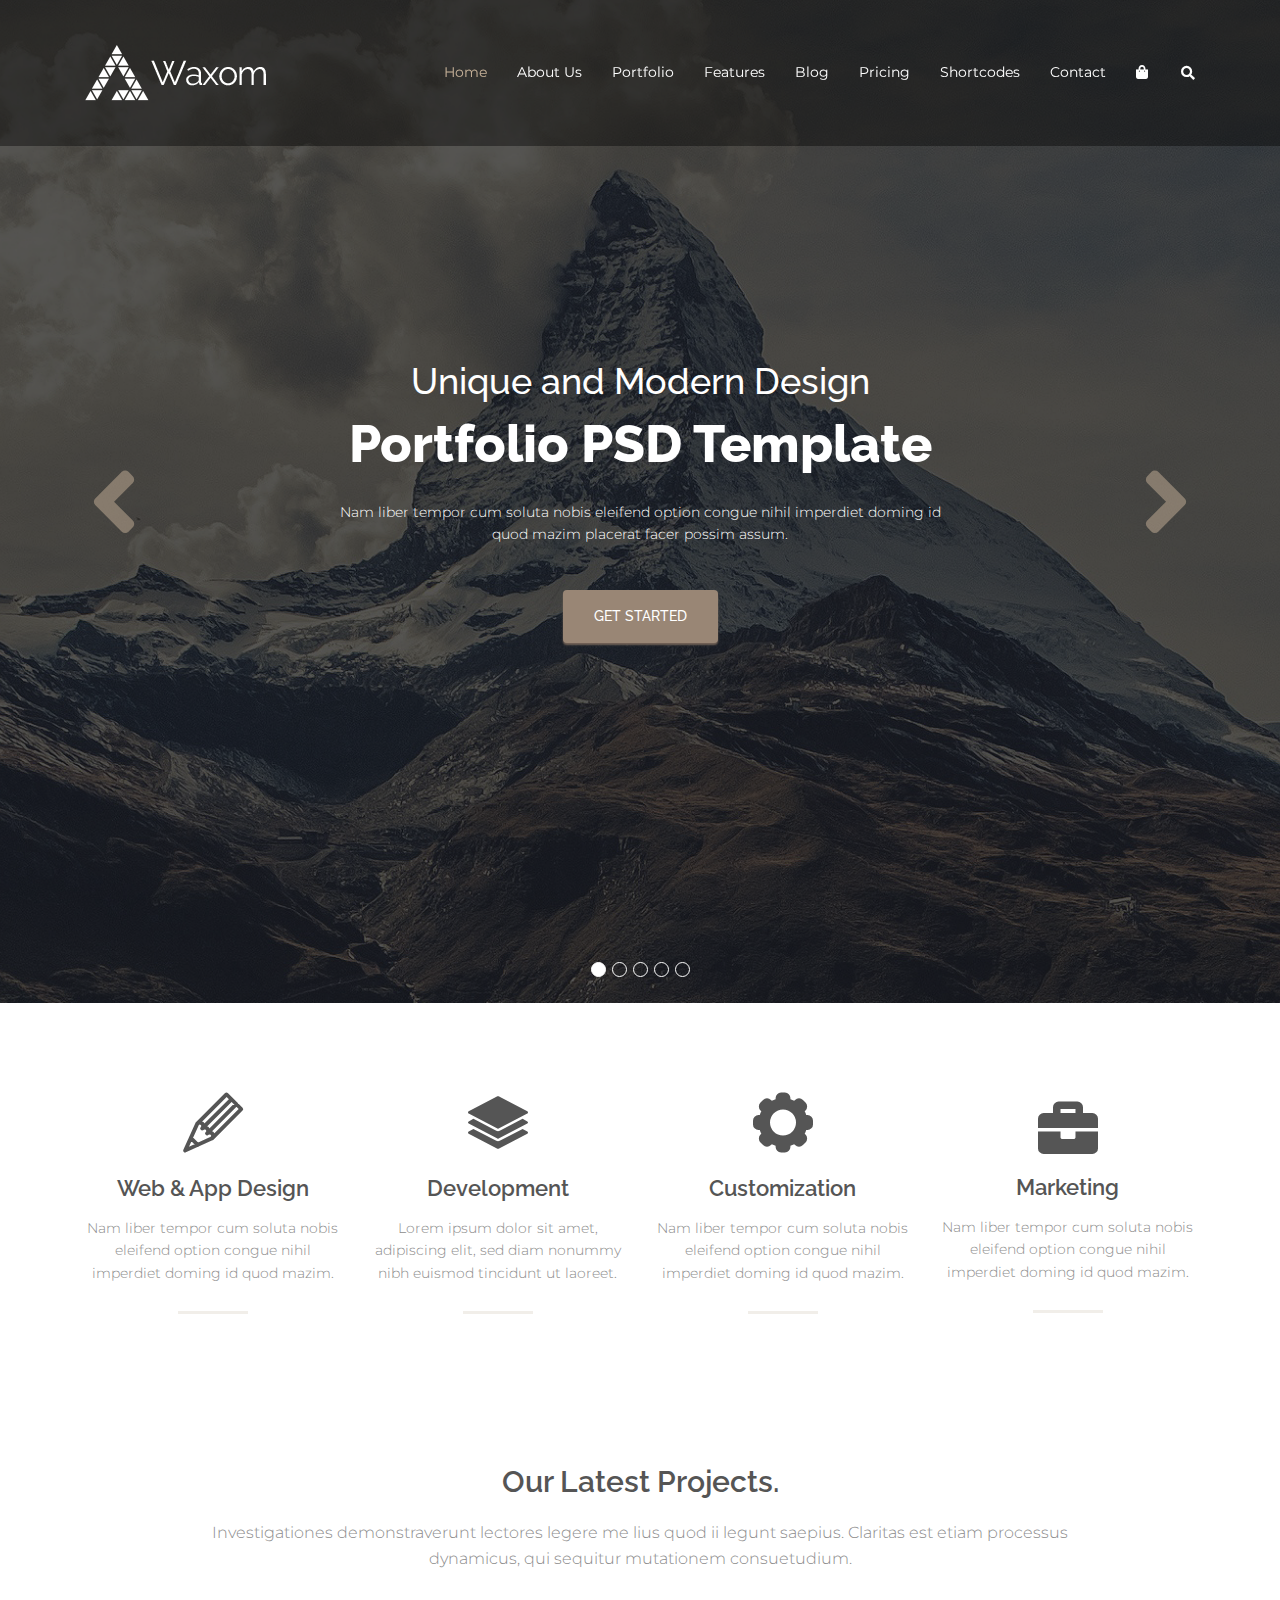
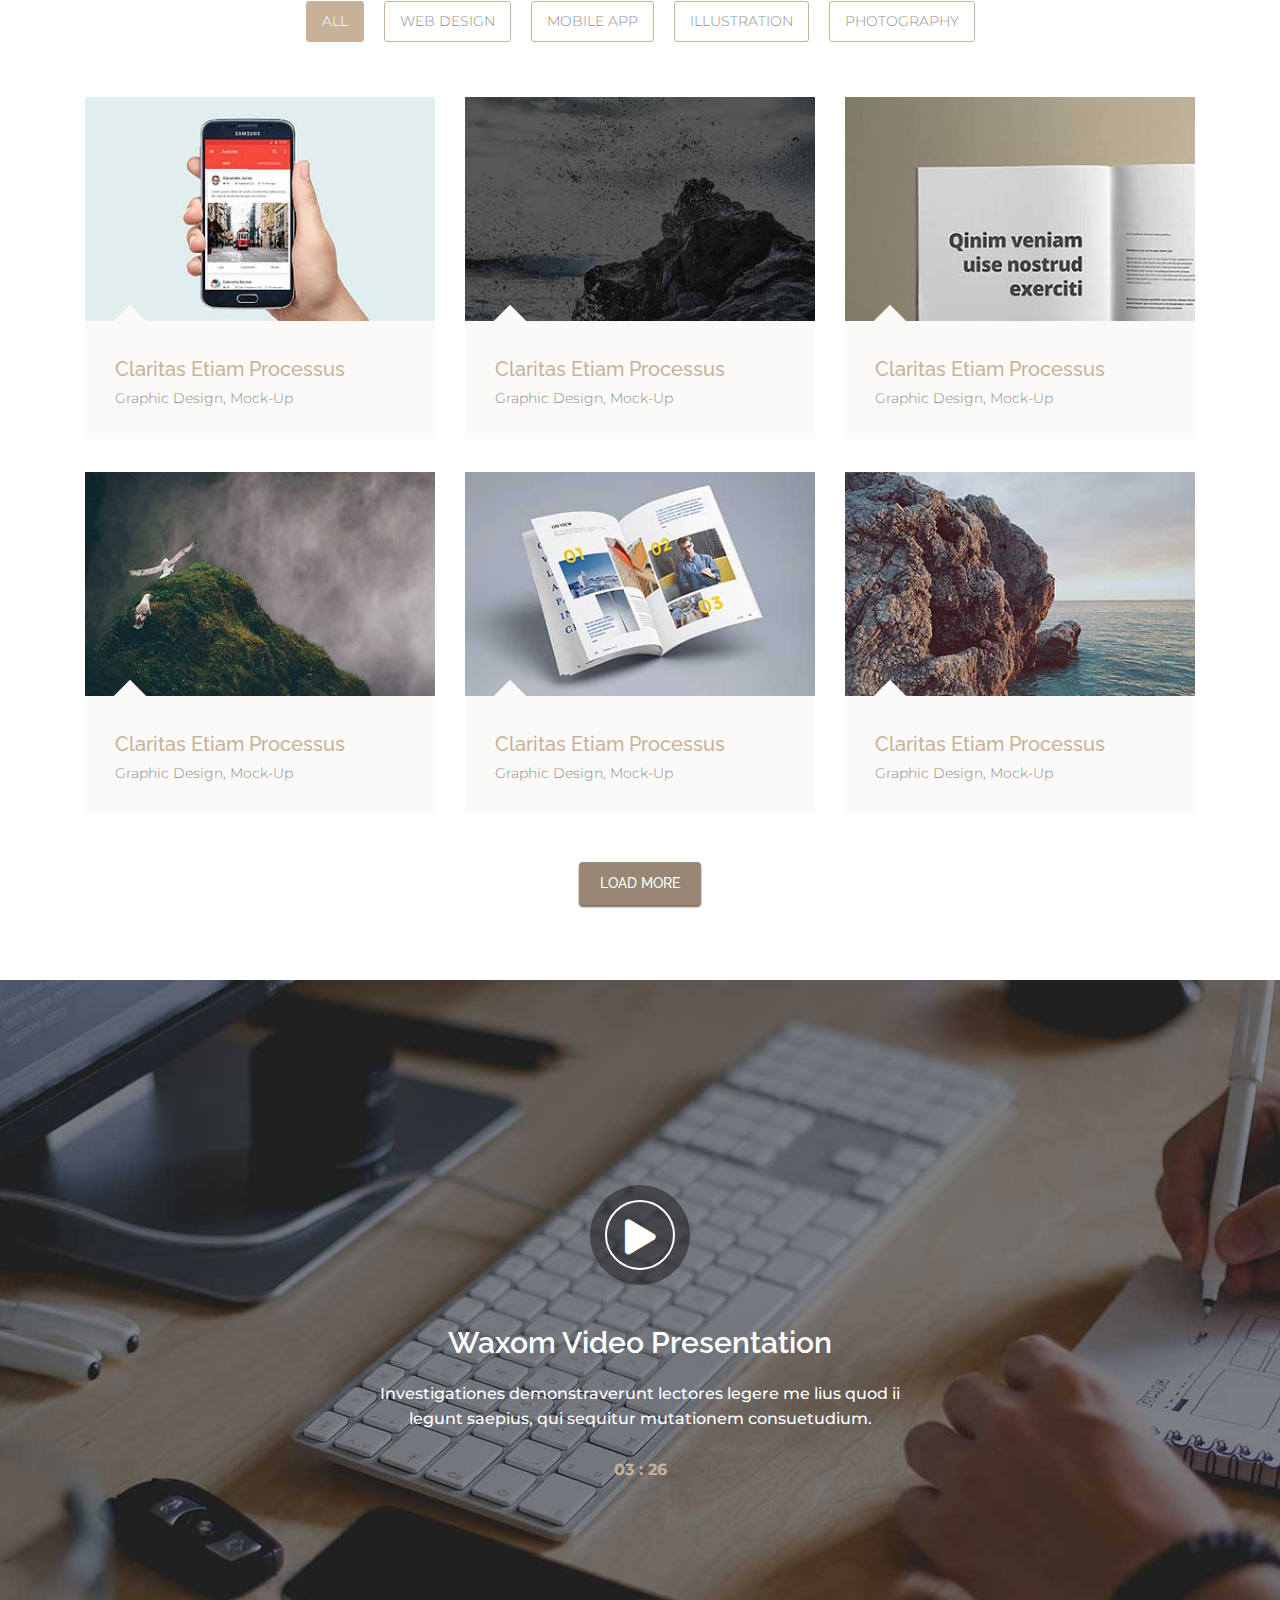
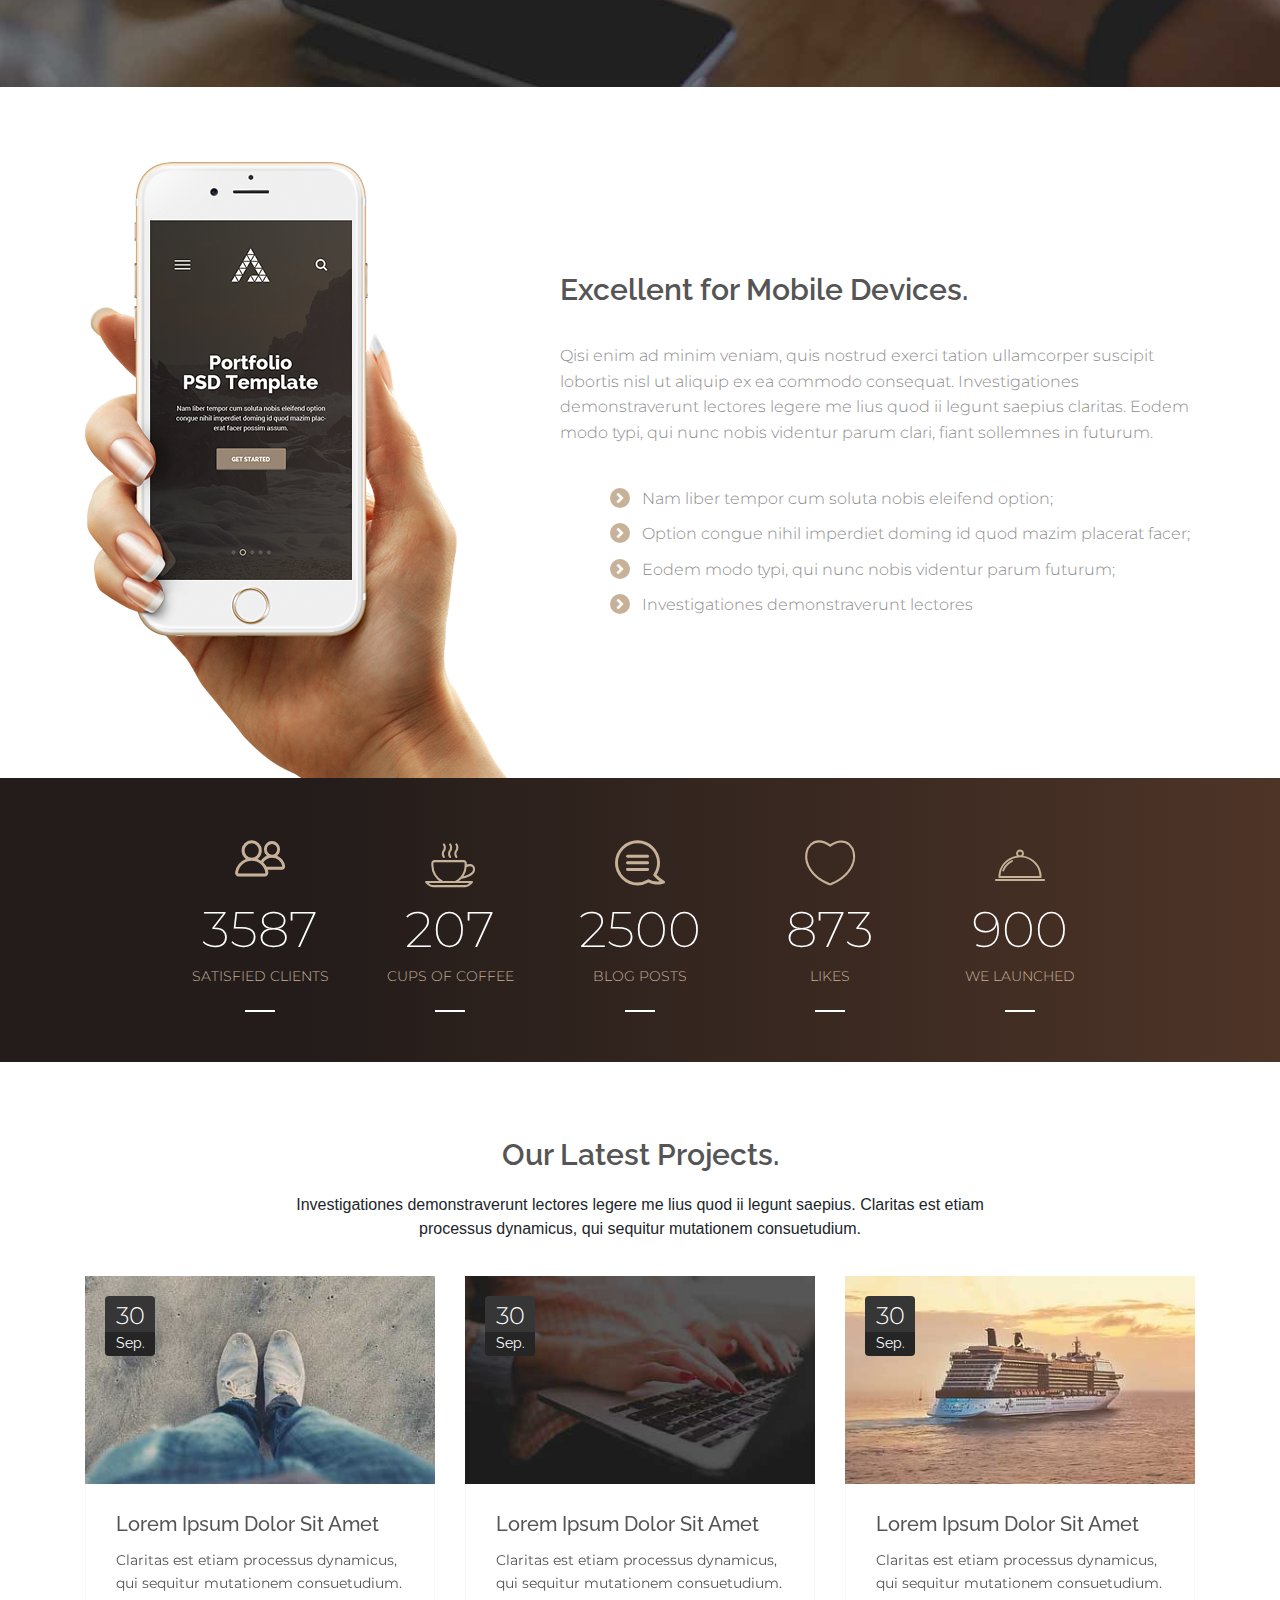
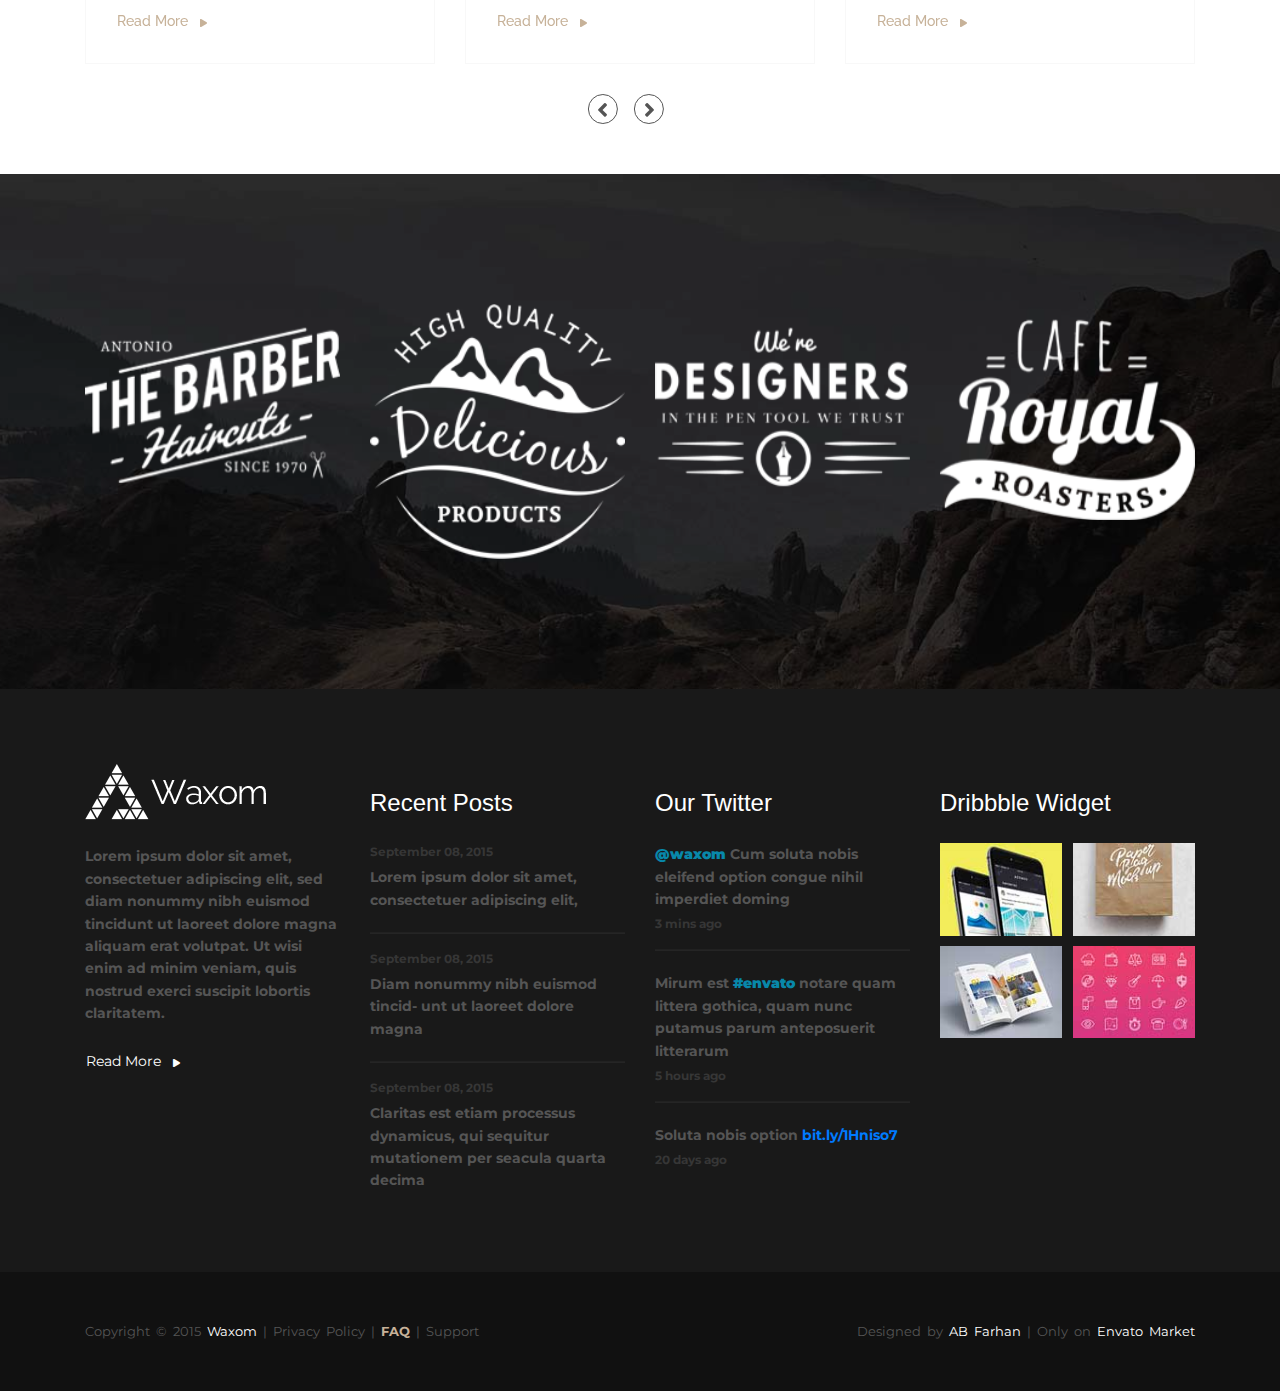
<file: index.html>
<!doctype html>
<html lang="en">

<head>
	<meta charset="utf-8">
	<meta name="viewport" content="width=device-width, initial-scale=1, shrink-to-fit=no">
	<title>project-2</title>
	<link rel="shortcut icon" type="image/x-icon" href="image/favicon.ico">
	<link rel="stylesheet" href="css/bootstrap.min.css">
	<link rel="stylesheet" href="css/fontwasome.all.min.css">
	<link rel="stylesheet" href="font/flaticon.css">
	<link rel="stylesheet" href="css/owl.carousel.min.css">
	<link rel="stylesheet" href="css/owl.theme.default.min.css">
	<link rel="stylesheet" href="css/venobox.css">
	<link rel="stylesheet" href="css/animate.css">
	<link rel="stylesheet" href="css/slick.css">

	<link rel="stylesheet" href="css/style.css">
	<link rel="stylesheet" href="css/responsive.css">
</head>

<body>
	<!--   menu_part start here  -->
	<header class="menu_part fixed-top">
		<div class="container">
			<nav class="navbar py-40 navbar-expand-lg navbar-light">
				<a class="navbar-brand" href="#">
					<img src="image/logo.png" alt="logo.png" class="img-fluid">
				</a>
				<button class="navbar-toggler" type="button" data-toggle="collapse" data-target="#navbarSupportedContent" aria-controls="navbarSupportedContent" aria-expanded="false" aria-label="Toggle navigation">
					<span class="navbar-toggler-icon"></span>
				</button>

				<div class="collapse navbar-collapse" id="navbarSupportedContent">
					<ul class="navbar-nav ml-auto">
						<li class="nav-item active">
							<a class="nav-link " href="#">Home</a>
						</li>
						<li class="nav-item">
							<a class="nav-link" href="#">About Us</a>
						</li>

						<li class="nav-item">
							<a class="nav-link" href="#">Portfolio</a>
						</li>
						<li class="nav-item">
							<a class="nav-link" href="#">Features</a>
						</li>
						<li class="nav-item">
							<a class="nav-link" href="#">Blog</a>
						</li>
						<li class="nav-item">
							<a class="nav-link" href="#">Pricing</a>
						</li>
						<li class="nav-item">
							<a class="nav-link" href="#">Shortcodes</a>
						</li>
						<li class="nav-item">
							<a class="nav-link" href="#">Contact</a>
						</li>
						<li class="nav-item">
							<a class="nav-link" href="#"><i class="fas fa-shopping-bag"></i></a>
						</li>
						<li class="nav-item">
							<a class="nav-link" href="#">
								<form>
									<input type="search" placeholder="search">
									<button type="submit"><i class="fas fa-search"></i></button>
								</form>
							</a>
						</li>

					</ul>

			</nav>
		</div>
	</header>
	<!--   menu_part end here  -->

	<!--	banner_part start here   -->
	<section class="banner_part">
		<div id="carouselExampleIndicators" class="carousel slide" data-ride="carousel">
			<ol class="carousel-indicators">
				<li data-target="#carouselExampleIndicators" data-slide-to="0" class="active"></li>
				<li data-target="#carouselExampleIndicators" data-slide-to="1"></li>
				<li data-target="#carouselExampleIndicators" data-slide-to="2"></li>
				<li data-target="#carouselExampleIndicators" data-slide-to="3"></li>
				<li data-target="#carouselExampleIndicators" data-slide-to="4"></li>
			</ol>
			<div class="carousel-inner">
				<div class="carousel-item active">
					<div class="banner_slider" style="background: url(image/banner.jpg);">
						<div class="banner_overlay">
							<div class="row">
								<div class="col-md-8 offset-md-2 col-lg-6 offset-lg-3">
									<div class="banner_cont text-center">
										<h2>Unique and Modern Design</h2>
										<h1>Portfolio PSD Template</h1>
										<p>Nam liber tempor cum soluta nobis eleifend option congue nihil imperdiet doming id quod mazim placerat facer possim assum.</p>
										<a href="#" class="btn btn-1">Get Started</a>
									</div>
								</div>
							</div>
						</div>
					</div>
				</div>
				<div class="carousel-item">
					<div class="banner_slider" style="background: url(image/banner.jpg);">
						<div class="banner_overlay">
							<div class="row">
								<div class="col-md-8 offset-md-2 col-lg-6 offset-lg-3">
									<div class="banner_cont text-center">
										<h2>Unique and Modern Design</h2>
										<h1>Portfolio PSD Template</h1>
										<p>Nam liber tempor cum soluta nobis eleifend option congue nihil imperdiet doming id quod mazim placerat facer possim assum.</p>
										<a href="#" class="btn btn-1">Get Started</a>
									</div>
								</div>
							</div>
						</div>
					</div>
				</div>
				<div class="carousel-item">
					<div class="banner_slider" style="background: url(image/banner.jpg);">
						<div class="banner_overlay">
							<div class="row">
								<div class="col-md-8 offset-md-2 col-lg-6 offset-lg-3">
									<div class="banner_cont text-center">
										<h2>Unique and Modern Design</h2>
										<h1>Portfolio PSD Template</h1>
										<p>Nam liber tempor cum soluta nobis eleifend option congue nihil imperdiet doming id quod mazim placerat facer possim assum.</p>
										<a href="#" class="btn btn-1">Get Started</a>
									</div>
								</div>
							</div>
						</div>
					</div>
				</div>
				<div class="carousel-item">
					<div class="banner_slider" style="background: url(image/banner.jpg);">
						<div class="banner_overlay">
							<div class="row">
								<div class="col-md-8 offset-md-2 col-lg-6 offset-lg-3">
									<div class="banner_cont text-center">
										<h2>Unique and Modern Design</h2>
										<h1>Portfolio PSD Template</h1>
										<p>Nam liber tempor cum soluta nobis eleifend option congue nihil imperdiet doming id quod mazim placerat facer possim assum.</p>
										<a href="#" class="btn btn-1">Get Started</a>
									</div>
								</div>
							</div>
						</div>
					</div>
				</div>
				<div class="carousel-item">
					<div class="banner_slider" style="background: url(image/banner.jpg);">
						<div class="banner_overlay">
							<div class="row">
								<div class="col-md-8 offset-md-2 col-lg-6 offset-lg-3">
									<div class="banner_cont text-center">
										<h2>Unique and Modern Design</h2>
										<h1>Portfolio PSD Template</h1>
										<p>Nam liber tempor cum soluta nobis eleifend option congue nihil imperdiet doming id quod mazim placerat facer possim assum.</p>
										<a href="#" class="btn btn-1">Get Started</a>
									</div>
								</div>
							</div>
						</div>
					</div>
				</div>
			</div>
			<a class="carousel-control-prev" href="#carouselExampleIndicators" role="button" data-slide="prev">
				<i class="fas fa-angle-left"></i>

			</a>
			<a class="carousel-control-next" href="#carouselExampleIndicators" role="button" data-slide="next">
				<i class="fas fa-angle-right"></i>

			</a>
		</div>
	</section>
	<!--	banner_part end here   -->

	<!--  service_part start here  -->
	<section class="service_part py-75">
		<div class="container">
			<div class="row">
				<div class="col-md-6 col-lg-3 col-sm-6">
					<div class="ser_item">
						<div class="ser_icon">
							<i class="flaticon-pencil-1"></i>
						</div>
						<div class="ser_cont">
							<h5>Web &amp; App Design</h5>
							<p>Nam liber tempor cum soluta nobis eleifend option congue nihil imperdiet doming id quod mazim.</p>
						</div>
					</div>
				</div>
				<div class="col-md-6 col-lg-3 col-sm-6">
					<div class="ser_item">
						<div class="ser_icon">
							<i class="flaticon-layers"></i>
						</div>
						<div class="ser_cont">
							<h5>Development</h5>
							<p>Lorem ipsum dolor sit amet, adipiscing elit, sed diam nonummy nibh euismod tincidunt ut laoreet.</p>
						</div>
					</div>
				</div>
				<div class="col-md-6 col-lg-3 col-sm-6">
					<div class="ser_item">
						<div class="ser_icon">
							<i class="flaticon-settings"></i>
						</div>
						<div class="ser_cont">
							<h5>Customization</h5>
							<p>Nam liber tempor cum soluta nobis eleifend option congue nihil imperdiet doming id quod mazim.</p>
						</div>
					</div>
				</div>
				<div class="col-md-6 col-lg-3 col-sm-6">
					<div class="ser_item">
						<div class="ser_icon">
							<i class="fas fa-briefcase"></i>
						</div>
						<div class="ser_cont">
							<h5>Marketing</h5>
							<p>Nam liber tempor cum soluta nobis eleifend option congue nihil imperdiet doming id quod mazim.</p>
						</div>
					</div>
				</div>
			</div>
		</div>
	</section>
	<!--  service_part end here  -->


	<!--  project_part start here -->
	<section class="project_part py-75">
		<div class="container">
			<div class="row">
				<div class="col-md-10 offset-md-1">
					<div class="common_heading">
						<h3>Our Latest Projects.</h3>
						<p>Investigationes demonstraverunt lectores legere me lius quod ii legunt saepius. Claritas est etiam processus dynamicus, qui sequitur mutationem consuetudium.</p>
					</div>

				</div>
			</div>
			<div class="row">
				<div class="col-12 p-0">
					<div class="control_isotop">
						<ul>
							<li data-filter="*" class="active">all</li>
							<li data-filter=".web">Web Design</li>
							<li data-filter=".app">Mobile App</li>
							<li data-filter=".illas">Illustration</li>
							<li data-filter=".photo">Photography</li>
						</ul>
					</div>
					<div class="isotop_grid">

						<div class="isotop_item  app illas">
							<div class="isotop_img">
								<img src="image/p-1.jpg" alt="" class="img-fluid w-100">
								<div class="isotop_img_overlay">
									<i class="fas fa-link"></i>
									<i class="fas fa-search"></i>
								</div>
							</div>
							<div class="isotop_item_cont">
								<h6>Claritas Etiam Processus</h6>
								<p>Graphic Design, Mock-Up</p>
							</div>
						</div>
						<div class="isotop_item app photo">
							<div class="isotop_img">
								<img src="image/p-2.jpg" alt="" class="img-fluid w-100">
								<div class="isotop_img_overlay">
									<i class="fas fa-link"></i>
									<i class="fas fa-search"></i>
								</div>
							</div>
							<div class="isotop_item_cont">
								<h6>Claritas Etiam Processus</h6>
								<p>Graphic Design, Mock-Up</p>
							</div>
						</div>
						<div class="isotop_item web photo">
							<div class="isotop_img">
								<img src="image/p-3.jpg" alt="" class="img-fluid w-100">
								<div class="isotop_img_overlay">
									<i class="fas fa-link"></i>
									<i class="fas fa-search"></i>
								</div>
							</div>
							<div class="isotop_item_cont">
								<h6>Claritas Etiam Processus</h6>
								<p>Graphic Design, Mock-Up</p>
							</div>
						</div>
						<div class="isotop_item app photo">
							<div class="isotop_img ">
								<img src="image/p-4.jpg" alt="" class="img-fluid w-100">
								<div class="isotop_img_overlay">
									<i class="fas fa-link"></i>
									<i class="fas fa-search"></i>
								</div>
							</div>
							<div class="isotop_item_cont">
								<h6>Claritas Etiam Processus</h6>
								<p>Graphic Design, Mock-Up</p>
							</div>
						</div>
						<div class="isotop_item illas">
							<div class="isotop_img">
								<img src="image/p-5.jpg" alt="" class="img-fluid w-100">
								<div class="isotop_img_overlay">
									<i class="fas fa-link"></i>
									<i class="fas fa-search"></i>
								</div>
							</div>
							<div class="isotop_item_cont">
								<h6>Claritas Etiam Processus</h6>
								<p>Graphic Design, Mock-Up</p>
							</div>
						</div>
						<div class="isotop_item app web">
							<div class="isotop_img">
								<img src="image/p-6.jpg" alt="" class="img-fluid w-100">
								<div class="isotop_img_overlay">
									<i class="fas fa-link"></i>
									<i class="fas fa-search"></i>
								</div>
							</div>
							<div class="isotop_item_cont">
								<h6>Claritas Etiam Processus</h6>
								<p>Graphic Design, Mock-Up</p>
							</div>
						</div>

					</div>
					<div class="p-btn text-center">
						<a href="#" class="btn">load more</a>
					</div>
				</div>
			</div>
		</div>
	</section>
	<!--  project_part end here -->

	<!--   video_part start here  -->
	<section class="video_part">
		<div class="container">
			<div class="row">
				<div class="col-md-8 offset-md-2 col-lg-6 offset-lg-3">
					<div class="video_cont">
						<a href="https://youtu.be/IGB_djYIGHE" class="venobox" data-autoplay="true" data-vbtype="video"><i class="fas fa-play"></i></a>
						<h3>Waxom Video Presentation</h3>
						<p>Investigationes demonstraverunt lectores legere me lius quod ii legunt saepius, qui sequitur mutationem consuetudium.</p>
						<span>03 : 26</span>
					</div>
				</div>
			</div>
		</div>
	</section>
	<!--   video_part end here  -->


	<!--	mobile_part start here  -->
	<section class="mobile_part pt-75">
		<div class="container">
			<div class="row">
				<div class="col-md-5">
					<div class="mobile_img">
						<img src="image/mobile.png" alt="mobile.png" class="img-fluid">
					</div>
				</div>
				<div class="col-md-7">
					<div class="mobile_cont">
						<h3>Excellent for Mobile Devices.</h3>
						<p>Qisi enim ad minim veniam, quis nostrud exerci tation ullamcorper suscipit lobortis nisl ut aliquip ex ea commodo consequat. Investigationes demonstraverunt lectores legere me lius quod ii legunt saepius claritas. Eodem modo typi, qui nunc nobis videntur parum clari, fiant sollemnes in futurum.</p>

						<ul>
							<li><i class="fas fa-angle-right"></i> &nbsp; Nam liber tempor cum soluta nobis eleifend option;</li>
							<li><i class="fas fa-angle-right"></i> &nbsp; Option congue nihil imperdiet doming id quod mazim placerat facer;</li>
							<li><i class="fas fa-angle-right"></i> &nbsp; Eodem modo typi, qui nunc nobis videntur parum futurum;</li>
							<li><i class="fas fa-angle-right"></i> &nbsp; Investigationes demonstraverunt lectores</li>
						</ul>
					</div>
				</div>
			</div>
		</div>
	</section>
	<!--	mobile_part end here  -->

	<!--	counter_part start here   -->
	<section class="counter_part">
		<div class="container">
			<div class="row">
				<div class="col-6 col-sm-4 col-md-2 offset-md-1">
					<div class="counter_item">
						<i class="flaticon-friends"></i>
						<p class="counter">3587</p>
						<span>Satisfied Clients</span>
					</div>
				</div>
				<div class=" col-6 col-sm-4 col-md-2">
					<div class="counter_item">
						<i class="flaticon-food"></i>
						<p class="counter">207</p>
						<span>Cups of coffee</span>
					</div>
				</div>
				<div class=" col-6 col-sm-4 col-md-2">
					<div class="counter_item">
						<i class="flaticon-commentary"></i>
						<p class="counter">2500</p>
						<span>Blog posts</span>
					</div>
				</div>
				<div class="col-6 col-sm-6 col-md-2">
					<div class="counter_item">
						<i class="flaticon-heart"></i>
						<p class="counter">873</p>
						<span>Likes</span>
					</div>
				</div>
				<div class="col-12 col-sm-6 col-md-2">
					<div class="counter_item">
						<i class="flaticon-dish"></i>
						<p class="counter">900</p>
						<span>We launched</span>
					</div>
				</div>
			</div>
		</div>
	</section>
	<!--	counter_part end here   -->

	<!--	blog_part start here  -->
	<section class="blog_part py-75">
		<div class="container">
			<div class="row">
				<div class=" col-md-8 offset-md-2">
					<div class="common_heading text-center">
						<h3>Our Latest Projects.</h3>
						<p>Investigationes demonstraverunt lectores legere me lius quod ii legunt saepius. Claritas est etiam processus dynamicus, qui sequitur mutationem consuetudium.</p>
					</div>

				</div>
			</div>
			<div class="row">
				<div class="col-12 p-0">
					<div class="blog_slider">

						<div class="blog_item">
							<div class="blog_img">
								<img src="image/blog-1.jpg" alt="blog-1.jpg" class="img-fluid w-100">
								<div class="blog_img_overlay"></div>
								<div class="blog_date">
									<h4>30</h4>
									<p>sep.</p>
								</div>
							</div>
							<div class="blog_content">
								<h6>Lorem ipsum dolor sit amet</h6>
								<p>Claritas est etiam processus dynamicus, qui sequitur mutationem consuetudium.</p>
								<a href="#" class="btn">read more &nbsp; <i class="fas fa-play"></i></a>
							</div>
						</div>

						<div class="blog_item">
							<div class="blog_img">
								<img src="image/blog-2.jpg" alt="blog-1.jpg" class="img-fluid w-100">
								<div class="blog_img_overlay"></div>
								<div class="blog_date">
									<h4>30</h4>
									<p>sep.</p>
								</div>
							</div>
							<div class="blog_content">
								<h6>Lorem ipsum dolor sit amet</h6>
								<p>Claritas est etiam processus dynamicus, qui sequitur mutationem consuetudium.</p>
								<a href="#" class="btn">read more &nbsp; <i class="fas fa-play"></i></a>
							</div>
						</div>

						<div class="blog_item">
							<div class="blog_img">
								<img src="image/blog-3.jpg" alt="blog-1.jpg" class="img-fluid w-100">
								<div class="blog_img_overlay"></div>
								<div class="blog_date">
									<h4>30</h4>
									<p>sep.</p>
								</div>
							</div>
							<div class="blog_content">
								<h6>Lorem ipsum dolor sit amet</h6>
								<p>Claritas est etiam processus dynamicus, qui sequitur mutationem consuetudium.</p>
								<a href="#" class="btn">read more &nbsp; <i class="fas fa-play"></i></a>
							</div>
						</div>
						<div class="blog_item">
							<div class="blog_img">
								<img src="image/blog-2.jpg" alt="blog-1.jpg" class="img-fluid w-100">
								<div class="blog_img_overlay"></div>
								<div class="blog_date">
									<h4>30</h4>
									<p>sep.</p>
								</div>
							</div>
							<div class="blog_content">
								<h6>Lorem ipsum dolor sit amet</h6>
								<p>Claritas est etiam processus dynamicus, qui sequitur mutationem consuetudium.</p>
								<a href="#" class="btn">read more &nbsp; <i class="fas fa-play"></i></a>
							</div>
						</div>

					</div>
				</div>
			</div>
			<i class="fas fa-angle-left s-prev-arrow"></i>
			<i class="fas fa-angle-right s-next-arrow"></i>

		</div>

	</section>

	<!--	blog_part end here  -->

	<!-- client_part start here   -->

	<section class="client_part">
		<div class="client_overlay">
			<div class="container">
				<div class="row">
					<div class="col-12">
						<div class="client_slider owl-carousel owl-theme">

							<div class="client_img">
								<img src="image/c-1.png" alt="c-1.png" class="img-fluid mt-4">
							</div>
							<div class="client_img ">
								<img src="image/c-2.png" alt="c-1.png" class="img-fluid">
							</div>
							<div class="client_img">
								<img src="image/c-3.png" alt="c-1.png" class="img-fluid mt-4">
							</div>

							<div class="client_img ">
								<img src="image/c-4.png" alt="c-1.png" class="img-fluid mt-3">
							</div>
						</div>
					</div>

				</div>
			</div>
	</section>

	<!-- client_part end here   -->


	<!--  footer_part start here  -->
	<footer class="footer_part py-75">
		<div class="container">
			<div class="row">
				<div class="col-md-6 col-lg-3">
					<div class="footer_item">
						<div class="footer_logo">
							<img src="image/logo.png" alt="logo.png" class="img-fluid">
						</div>
						<div class="footer_cont">
							<p>Lorem ipsum dolor sit amet, consectetuer adipiscing elit, sed diam nonummy nibh euismod tincidunt ut laoreet dolore magna aliquam erat volutpat. Ut wisi enim ad minim veniam, quis nostrud exerci suscipit lobortis claritatem.</p>
							<a href="#" class="btn">read more &nbsp; <i class="fas fa-play"></i></a>
						</div>
					</div>
				</div>
				<div class="col-sm-6 col-md-6 col-lg-3">
					<div class="footer_item">
						<div class="footer_hdr">
							<h4>Recent Posts</h4>
						</div>
						<div class="footer_cont">
							<span>September 08, 2015</span>
							<p>Lorem ipsum dolor sit amet, consectetuer adipiscing elit,</p>
							<hr>
							<span>September 08, 2015</span>
							<p>Diam nonummy nibh euismod tincid-
								unt ut laoreet dolore magna</p>
							<hr>
							<span>September 08, 2015</span>
							<p>Claritas est etiam processus dynamicus, qui sequitur mutationem per seacula quarta decima</p>
						</div>
					</div>
				</div>

				<div class=" col-sm-6 col-md-6 col-lg-3">
					<div class="footer_item">
						<div class="footer_hdr">
							<h4>Our Twitter</h4>
						</div>
						<div class="footer_cont">
							<p><b>@waxom</b> Cum soluta nobis eleifend option congue nihil imperdiet doming</p>
							<span>3 mins ago</span>

							<hr>

							<p>Mirum est <b>#envato</b> notare quam littera gothica, quam nunc putamus parum anteposuerit litterarum</p>
							<span>5 hours ago</span>
							<hr>

							<p>Soluta nobis option <a href="#">bit.ly/1Hniso7</a></p>
							<span>20 days ago</span>
						</div>
					</div>
				</div>
				<div class=" col-md-6 col-lg-3">
					<div class="footer_item">
						<div class="footer_hdr">
							<h4>Dribbble Widget</h4>
						</div>
						<div class="footer_img">
							<ul>
								<li><img src="image/f-1.jpg" alt="f-1.jpg" class="img-fluid"></li>
								<li><img src="image/f-2.jpg" alt="f-1.jpg" class="img-fluid"></li>
								<li><img src="image/f-3.jpg" alt="f-1.jpg" class="img-fluid"></li>
								<li><img src="image/f-4.jpg" alt="f-1.jpg" class="img-fluid"></li>
							</ul>
						</div>
					</div>
				</div>
			</div>
		</div>
	</footer>
	<!--  footer_part end here  -->


	<!--	copy_right part start here  -->
	<section class="copy_right">
		<div class="container">
			<div class="row">
				<div class="col-md-6">
					<div class="copy_cont">
						<p class="d-inline-block float-md-left">Copyright &copy; 2015 <span>Waxom</span> | Privacy Policy | <a href="#"> FAQ</a> | Support</p>
					</div>
				</div>
				<div class="col-md-6">
					<div class="copy_cont">
						<p class="d-inline-block float-md-right">Designed by <span>AB Farhan</span> | Only on <span>Envato Market</span> </p>
					</div>
				</div>
			</div>
		</div>
	</section>
	<!--	coopy_right part end here  -->

	<!--	back_to_top js start -->
	<a href="#" id="back-to-top" title="Back to top"> <i class="fas fa-angle-up"></i> </a>
	<!--	back_to_top start -->

	<script src="js/jquery-1.12.4.min.js"></script>
	<script src="js/bootstrap.bundle.min.js"></script>
	<script src="js/slick.min.js"></script>
	<script src="js/isotope.pkgd.min.js"></script>
	<script src="js/owl.carousel.min.js"></script>
	<script src="js/waypoints.min.js"></script>
	<script src="js/jquery.counterup.min.js"></script>
	<script src="js/venobox.min.js"></script>


	<script src="js/custom.js"></script>
</body></html>
</file>
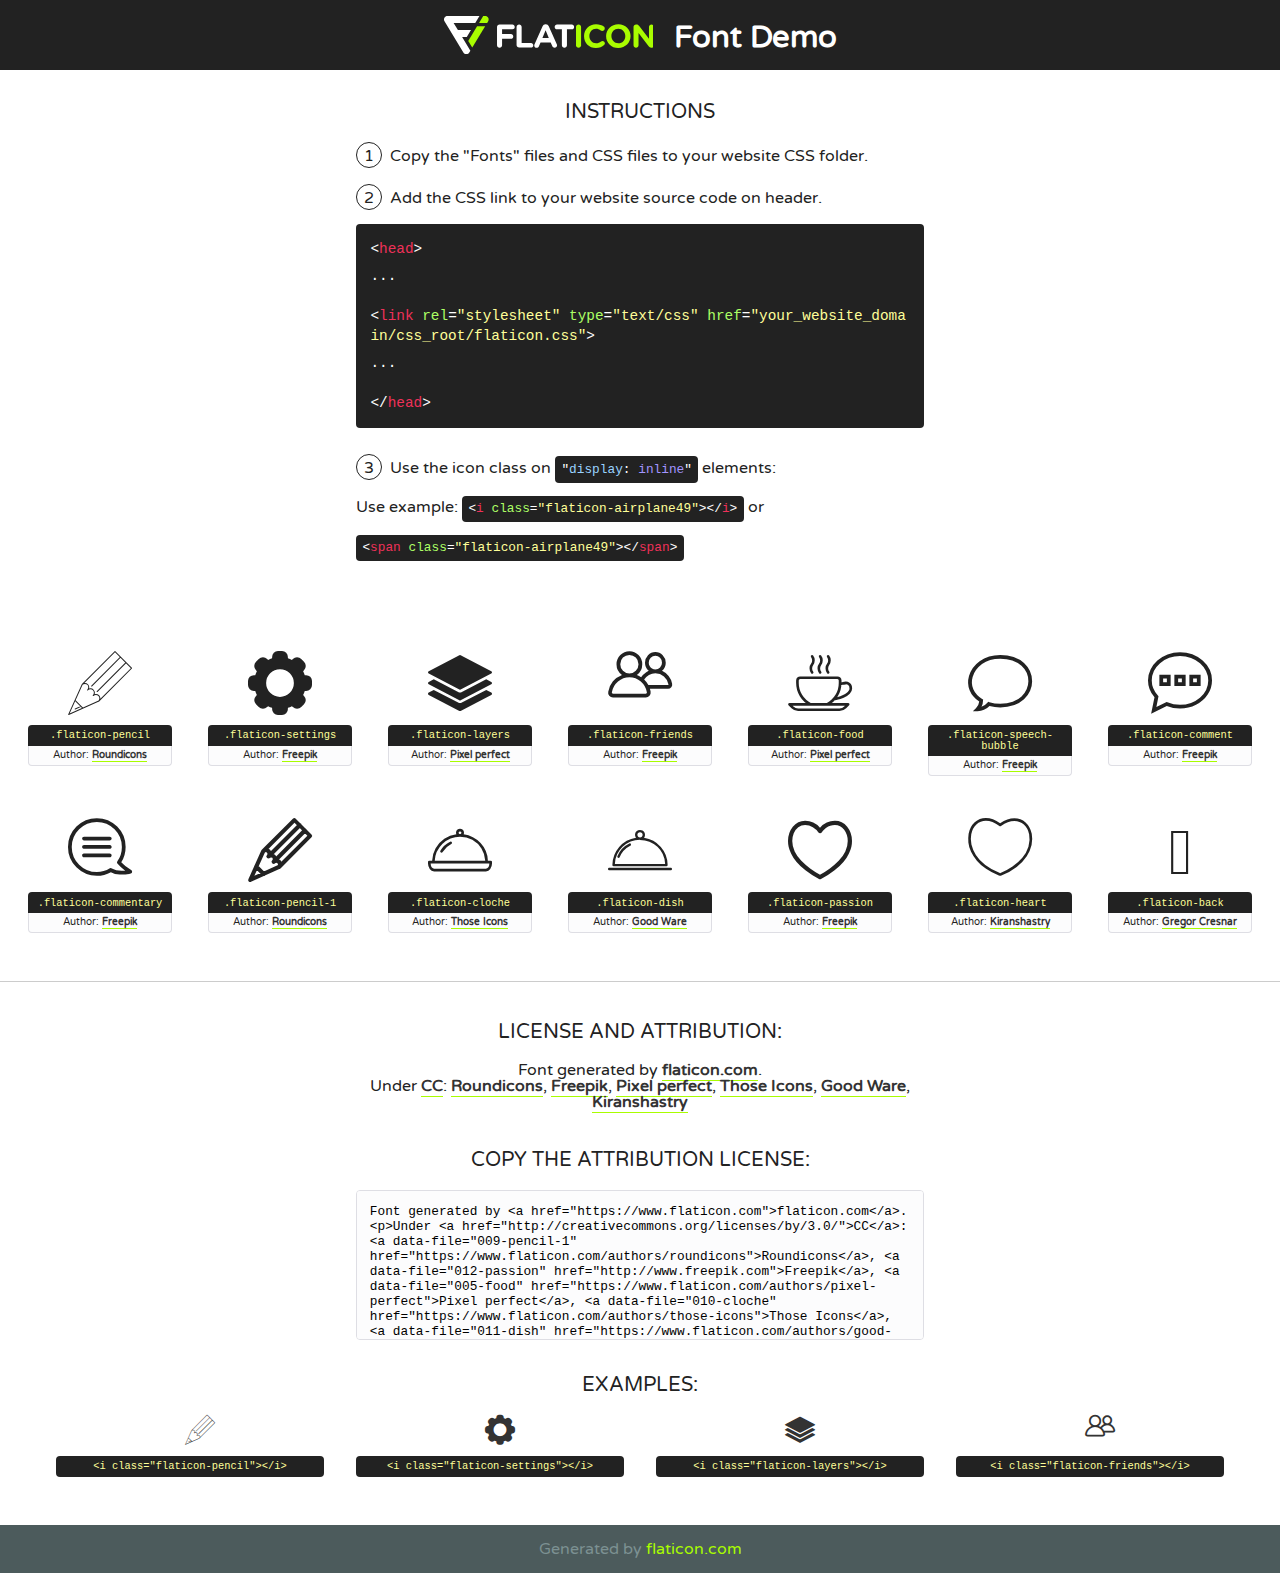
<file: font/flaticon.html>
<!DOCTYPE html>
<!--
  Flaticon icon font: Flaticon
  Creation date: 27/01/2020 16:00
-->
<html>
<!DOCTYPE html>
<html>

<head>
    <title>Flaticon WebFont</title>
    <link href="http://fonts.googleapis.com/css?family=Varela+Round" rel="stylesheet" type="text/css" />
    <link rel="stylesheet" type="text/css" href="flaticon.css">
    <meta charset="UTF-8">
    <style>
    html, body, div, span, applet, object, iframe,
    h1, h2, h3, h4, h5, h6, p, blockquote, pre,
    a, abbr, acronym, address, big, cite, code,
    del, dfn, em, img, ins, kbd, q, s, samp,
    small, strike, strong, sub, sup, tt, var,
    b, u, i, center,
    dl, dt, dd, ol, ul, li,
    fieldset, form, label, legend,
    table, caption, tbody, tfoot, thead, tr, th, td,
    article, aside, canvas, details, embed, 
    figure, figcaption, footer, header, hgroup, 
    menu, nav, output, ruby, section, summary,
    time, mark, audio, video {
        margin: 0;
        padding: 0;
        border: 0;
        font-size: 100%;
        font: inherit;
        vertical-align: baseline;
    }
    /* HTML5 display-role reset for older browsers */
    article, aside, details, figcaption, figure, 
    footer, header, hgroup, menu, nav, section {
        display: block;
    }
    body {
        line-height: 1;
    }
    ol, ul {
        list-style: none;
    }
    blockquote, q {
        quotes: none;
    }
    blockquote:before, blockquote:after,
    q:before, q:after {
        content: '';
        content: none;
    }
    table {
        border-collapse: collapse;
        border-spacing: 0;
    }
    body {
        font-family: 'Varela Round', Helvetica, Arial, sans-serif;
        font-size: 16px;
        color: #222;
    }
    a {
        color: #333;
        border-bottom: 1px solid #a9fd00;
        font-weight: bold;
        text-decoration: none;
    }
    * {
        -moz-box-sizing: border-box;
        -webkit-box-sizing: border-box;
        box-sizing: border-box;
        margin: 0;
        padding: 0;
    }
    [class^="flaticon-"]:before, [class*=" flaticon-"]:before, [class^="flaticon-"]:after, [class*=" flaticon-"]:after {
        font-family: Flaticon;
        font-size: 30px;
        font-style: normal;
        margin-left: 20px;
        color: #333;
    }
    .wrapper {
        max-width: 600px;
        margin: auto;
        padding: 0 1em;
    }
    .title {
        font-size: 1.25em;
        text-align: center;
        margin-bottom: 1em;
        text-transform: uppercase;
    }
    header {
        text-align: center;
        background-color: #222;
        color: #fff;
        padding: 1em;
    }
    header .logo {
        width: 210px;
        height: 38px;
        display: inline-block;
        vertical-align: middle;
        margin-right: 1em;
        border: none;
    }
    header strong {
        font-size: 1.95em;
        font-weight: bold;
        vertical-align: middle;
        margin-top: 5px;
        display: inline-block;
    }
    .demo {
        margin: 2em auto;
        line-height: 1.25em;
    }
    .demo ul li {
        margin-bottom: 1em;
    }
    .demo ul li .num {
        color: #222;
        border-radius: 20px;
        display: inline-block;
        width: 26px;
        padding: 3px;
        height: 26px;
        text-align: center;
        margin-right: 0.5em;
        border: 1px solid #222;
    }
    .demo ul li code {
        background-color: #222;
        border-radius: 4px;
        padding: 0.25em 0.5em;
        display: inline-block;
        color: #fff;
        font-family: Consolas,Monaco,Lucida Console,Liberation Mono,DejaVu Sans Mono,Bitstream Vera Sans Mono,Courier New, monospace;
        font-weight: lighter;
        margin-top: 1em;
        font-size: 0.8em;
        word-break: break-all;
    }
    .demo ul li code.big {
        padding: 1em;
        font-size: 0.9em;
    }
    .demo ul li code .red {
        color: #EF3159;
    }
    .demo ul li code .green {
        color: #ACFF65;
    }
    .demo ul li code .yellow {
        color: #FFFF99;
    }
    .demo ul li code .blue {
        color: #99D3FF;
    }
    .demo ul li code .purple {
        color: #A295FF;
    }
    .demo ul li code .dots {
        margin-top: 0.5em;
        display: block;
    }
    #glyphs {
        border-bottom: 1px solid #ccc;
        padding: 2em 0;
        text-align: center;
    }
    .glyph {
        display: inline-block;
        width: 9em;
        margin: 1em;
        text-align: center;
        vertical-align: top;
        background: #FFF;
    }
    .glyph .glyph-icon {
        padding: 10px;
        display: block;
        font-family:"Flaticon";
        font-size: 64px;
        line-height: 1;
    }
    .glyph .glyph-icon:before {
        font-size: 64px;
        color: #222;
        margin-left: 0;
    }
    .class-name {
        font-size: 0.65em;
        background-color: #222;
        color: #fff;
        border-radius: 4px 4px 0 0;
        padding: 0.5em;
        color: #FFFF99;
        font-family: Consolas,Monaco,Lucida Console,Liberation Mono,DejaVu Sans Mono,Bitstream Vera Sans Mono,Courier New, monospace;
    }
    .author-name {
        font-size: 0.6em;
        background-color: #fcfcfd;
        border: 1px solid #DEDEE4;
        border-top: 0;
        border-radius: 0 0 4px 4px;
        padding: 0.5em;
    }
    .class-name:last-child {
        font-size: 10px;
        color:#888;
    }
    .class-name:last-child a {
        font-size: 10px;
        color:#555;
    }
    .class-name:last-child a:hover {
        color:#a9fd00;
    }
    .glyph > input {
        display: block;
        width: 100px;
        margin: 5px auto;
        text-align: center;
        font-size: 12px;
        cursor: text;
    }
    .glyph > input.icon-input {
        font-family:"Flaticon";
        font-size: 16px;
        margin-bottom: 10px;
    }
    .attribution .title {
        margin-top: 2em;
    }
    .attribution textarea {
        background-color: #fcfcfd;
        padding: 1em;
        border: none;
        box-shadow: none;
        border: 1px solid #DEDEE4;
        border-radius: 4px;
        resize: none;
        width: 100%;
        height: 150px;
        font-size: 0.8em;
        font-family: Consolas,Monaco,Lucida Console,Liberation Mono,DejaVu Sans Mono,Bitstream Vera Sans Mono,Courier New, monospace;
        -webkit-appearance: none;
    }
    .iconsuse {
        margin: 2em auto;
        text-align: center;
        max-width: 1200px;
    }
    .iconsuse:after {
        content: '';
        display: table;
        clear: both;
    }
    .iconsuse .image {
        float: left;
        width: 25%;
        padding: 0 1em;
    }
    .iconsuse .image p {
        margin-bottom: 1em;
    }
    .iconsuse .image span {
        display: block;
        font-size: 0.65em;
        background-color: #222;
        color: #fff;
        border-radius: 4px;
        padding: 0.5em;
        color: #FFFF99;
        margin-top: 1em;
        font-family: Consolas,Monaco,Lucida Console,Liberation Mono,DejaVu Sans Mono,Bitstream Vera Sans Mono,Courier New, monospace;
    }
    #footer {
        text-align: center;
        background-color: #4C5B5C;
        color: #7c9192;
        padding: 1em;
    }
    #footer a {
        border: none;
        color: #a9fd00;
        font-weight: normal;
    }
    @media (max-width: 960px) {
        .iconsuse .image {
            width: 50%;
        }
    }
    @media (max-width: 560px) {
        .iconsuse .image {
            width: 100%;
        }
    }
    </style>
</head>

<body class="characters-off">

    <header>
        <a href="https://www.flaticon.com" target="_blank" class="logo">
            <svg version="1.1" xmlns="http://www.w3.org/2000/svg" xmlns:xlink="http://www.w3.org/1999/xlink" xmlns:a="http://ns.adobe.com/AdobeSVGViewerExtensions/3.0/" viewBox="0 0 560.875 102.036" enable-background="new 0 0 560.875 102.036" xml:space="preserve">
                <defs>
                </defs>
                <g>
                    <g class="letters">
                        <path fill="#ffffff" d="M141.596,29.675c0-3.777,2.985-6.767,6.764-6.767h34.438c3.426,0,6.15,2.728,6.15,6.15
                        c0,3.43-2.724,6.149-6.15,6.149h-27.674v13.091h23.719c3.429,0,6.151,2.724,6.151,6.15c0,3.43-2.723,6.149-6.151,6.149h-23.719
                        v17.574c0,3.773-2.986,6.761-6.764,6.761c-3.779,0-6.764-2.989-6.764-6.761V29.675z"></path>
                        <path fill="#ffffff" d="M193.844,29.149c0-3.781,2.985-6.767,6.764-6.767c3.776,0,6.763,2.985,6.763,6.767v42.957h25.039
                        c3.426,0,6.149,2.726,6.149,6.153c0,3.425-2.723,6.15-6.149,6.15h-31.802c-3.779,0-6.764-2.986-6.764-6.768V29.149z"></path>
                        <path fill="#ffffff" d="M241.891,75.71l21.438-48.407c1.492-3.341,4.215-5.357,7.906-5.357h0.792
                        c3.686,0,6.323,2.017,7.815,5.357l21.439,48.407c0.436,0.967,0.701,1.845,0.701,2.723c0,3.602-2.809,6.501-6.414,6.501
                        c-3.161,0-5.269-1.845-6.499-4.655l-4.132-9.661h-27.059l-4.301,10.102c-1.144,2.631-3.426,4.214-6.237,4.214
                        c-3.517,0-6.24-2.81-6.24-6.325C241.1,77.64,241.451,76.677,241.891,75.71z M279.932,58.666l-8.521-20.297l-8.526,20.297H279.932
                        z"></path>
                        <path fill="#ffffff" d="M314.864,35.387H301.86c-3.429,0-6.239-2.813-6.239-6.238c0-3.429,2.811-6.24,6.239-6.24h39.533
                        c3.426,0,6.237,2.811,6.237,6.24c0,3.425-2.811,6.238-6.237,6.238h-13.001v42.785c0,3.773-2.99,6.761-6.764,6.761
                        c-3.779,0-6.764-2.989-6.764-6.761V35.387z"></path>
                        <path fill="#A9FD00" d="M352.615,29.149c0-3.781,2.985-6.767,6.767-6.767c3.774,0,6.761,2.985,6.761,6.767v49.024
                        c0,3.773-2.987,6.761-6.761,6.761c-3.781,0-6.767-2.989-6.767-6.761V29.149z"></path>
                        <path fill="#A9FD00" d="M374.132,53.836v-0.179c0-17.481,13.178-31.801,32.065-31.801c9.22,0,15.459,2.458,20.557,6.238
                        c1.402,1.054,2.637,2.985,2.637,5.357c0,3.692-2.985,6.59-6.681,6.59c-1.845,0-3.071-0.702-4.044-1.319
                        c-3.776-2.813-7.729-4.393-12.562-4.393c-10.364,0-17.831,8.611-17.831,19.154v0.173c0,10.542,7.291,19.329,17.831,19.329
                        c5.715,0,9.492-1.756,13.359-4.834c1.049-0.874,2.458-1.491,4.039-1.491c3.429,0,6.325,2.813,6.325,6.236
                        c0,2.106-1.056,3.78-2.282,4.834c-5.539,4.834-12.036,7.733-21.878,7.733C387.572,85.464,374.132,71.493,374.132,53.836z"></path>
                        <path fill="#A9FD00" d="M433.009,53.836v-0.179c0-17.481,13.79-31.801,32.766-31.801c18.981,0,32.592,14.143,32.592,31.628v0.173
                        c0,17.483-13.785,31.807-32.769,31.807C446.625,85.464,433.009,71.32,433.009,53.836z M484.224,53.836v-0.179
                        c0-10.539-7.725-19.326-18.626-19.326c-10.893,0-18.449,8.611-18.449,19.154v0.173c0,10.542,7.73,19.329,18.626,19.329
                        C476.676,72.986,484.224,64.378,484.224,53.836z"></path>
                        <path fill="#A9FD00" d="M506.233,29.321c0-3.774,2.99-6.763,6.767-6.763h1.401c3.252,0,5.183,1.583,7.029,3.953l26.093,34.265
                        V29.059c0-3.692,2.99-6.677,6.681-6.677c3.683,0,6.671,2.985,6.671,6.677v48.934c0,3.78-2.987,6.765-6.764,6.765h-0.436
                        c-3.257,0-5.188-1.581-7.034-3.953l-27.056-35.492v32.944c0,3.687-2.985,6.676-6.678,6.676c-3.683,0-6.673-2.989-6.673-6.676
                        V29.321z"></path>
                    </g>
                    <g class="insignia">
                        <path fill="#ffffff" d="M48.372,56.137h12.517l11.156-18.537H37.186L25.688,18.539h57.825L94.668,0H9.271
                        C5.925,0,2.842,1.801,1.198,4.716c-1.644,2.907-1.593,6.482,0.134,9.343l50.38,83.501c1.678,2.781,4.689,4.476,7.938,4.476
                        c3.246,0,6.257-1.695,7.935-4.476l2.898-4.804L48.372,56.137z"></path>
                        <g class="i">
                            <path fill="#A9FD00" d="M93.575,18.539h0.031v0.004l21.652,0.004l2.705-4.488c1.727-2.861,1.778-6.436,0.133-9.343
                            C116.454,1.801,113.371,0,110.026,0h-5.294L93.575,18.539z"></path>
                            <polygon fill="#A9FD00" points="88.291,27.356 64.725,66.486 75.519,84.404 109.942,27.356"></polygon>
                        </g>
                    </g>
                </g>
            </svg>
        </a>
        <strong>Font Demo</strong>
    </header>


    <section class="demo wrapper">

        <p class="title">Instructions</p>

        <ul>
            <li>
                <span class="num">1</span>Copy the "Fonts" files and CSS files to your website CSS folder.
            </li>
            <li>
                <span class="num">2</span>Add the CSS link to your website source code on header.
                <code class="big">
                    &lt;<span class="red">head</span>&gt;
                    <br/><span class="dots">...</span>
                    <br/>&lt;<span class="red">link</span> <span class="green">rel</span>=<span class="yellow">"stylesheet"</span> <span class="green">type</span>=<span class="yellow">"text/css"</span> <span class="green">href</span>=<span class="yellow">"your_website_domain/css_root/flaticon.css"</span>&gt;
                    <br/><span class="dots">...</span>
                    <br/>&lt;/<span class="red">head</span>&gt;
                </code>
            </li>

            <li>
                <p>
                    <span class="num">3</span>Use the icon class on <code>"<span class="blue">display</span>:<span class="purple"> inline</span>"</code> elements:
                    <br />
                    Use example: <code>&lt;<span class="red">i</span> <span class="green">class</span>=<span class="yellow">&quot;flaticon-airplane49&quot;</span>&gt;&lt;/<span class="red">i</span>&gt;</code> or <code>&lt;<span class="red">span</span> <span class="green">class</span>=<span class="yellow">&quot;flaticon-airplane49&quot;</span>&gt;&lt;/<span class="red">span</span>&gt;</code>
            </li>
        </ul>

    </section>




   <section id="glyphs">          
    
      
        <div class="glyph"><div class="glyph-icon flaticon-pencil"></div>
            <div class="class-name">.flaticon-pencil</div>
            <div class="author-name">Author: <a data-file="001-pencil" href="https://www.flaticon.com/authors/roundicons">Roundicons</a> </div> 
        </div>        
        
        <div class="glyph"><div class="glyph-icon flaticon-settings"></div>
            <div class="class-name">.flaticon-settings</div>
            <div class="author-name">Author: <a data-file="002-settings" href="http://www.freepik.com">Freepik</a> </div> 
        </div>        
        
        <div class="glyph"><div class="glyph-icon flaticon-layers"></div>
            <div class="class-name">.flaticon-layers</div>
            <div class="author-name">Author: <a data-file="003-layers" href="https://www.flaticon.com/authors/pixel-perfect">Pixel perfect</a> </div> 
        </div>        
        
        <div class="glyph"><div class="glyph-icon flaticon-friends"></div>
            <div class="class-name">.flaticon-friends</div>
            <div class="author-name">Author: <a data-file="004-friends" href="http://www.freepik.com">Freepik</a> </div> 
        </div>        
        
        <div class="glyph"><div class="glyph-icon flaticon-food"></div>
            <div class="class-name">.flaticon-food</div>
            <div class="author-name">Author: <a data-file="005-food" href="https://www.flaticon.com/authors/pixel-perfect">Pixel perfect</a> </div> 
        </div>        
        
        <div class="glyph"><div class="glyph-icon flaticon-speech-bubble"></div>
            <div class="class-name">.flaticon-speech-bubble</div>
            <div class="author-name">Author: <a data-file="006-speech-bubble" href="http://www.freepik.com">Freepik</a> </div> 
        </div>        
        
        <div class="glyph"><div class="glyph-icon flaticon-comment"></div>
            <div class="class-name">.flaticon-comment</div>
            <div class="author-name">Author: <a data-file="007-comment" href="http://www.freepik.com">Freepik</a> </div> 
        </div>        
        
        <div class="glyph"><div class="glyph-icon flaticon-commentary"></div>
            <div class="class-name">.flaticon-commentary</div>
            <div class="author-name">Author: <a data-file="008-commentary" href="http://www.freepik.com">Freepik</a> </div> 
        </div>        
        
        <div class="glyph"><div class="glyph-icon flaticon-pencil-1"></div>
            <div class="class-name">.flaticon-pencil-1</div>
            <div class="author-name">Author: <a data-file="009-pencil-1" href="https://www.flaticon.com/authors/roundicons">Roundicons</a> </div> 
        </div>        
        
        <div class="glyph"><div class="glyph-icon flaticon-cloche"></div>
            <div class="class-name">.flaticon-cloche</div>
            <div class="author-name">Author: <a data-file="010-cloche" href="https://www.flaticon.com/authors/those-icons">Those Icons</a> </div> 
        </div>        
        
        <div class="glyph"><div class="glyph-icon flaticon-dish"></div>
            <div class="class-name">.flaticon-dish</div>
            <div class="author-name">Author: <a data-file="011-dish" href="https://www.flaticon.com/authors/good-ware">Good Ware</a> </div> 
        </div>        
        
        <div class="glyph"><div class="glyph-icon flaticon-passion"></div>
            <div class="class-name">.flaticon-passion</div>
            <div class="author-name">Author: <a data-file="012-passion" href="http://www.freepik.com">Freepik</a> </div> 
        </div>        
        
        <div class="glyph"><div class="glyph-icon flaticon-heart"></div>
            <div class="class-name">.flaticon-heart</div>
            <div class="author-name">Author: <a data-file="013-heart" href="https://www.flaticon.com/authors/kiranshastry">Kiranshastry</a> </div> 
        </div> 
<div class="glyph"><div class="glyph-icon flaticon-back"></div>
            <div class="class-name">.flaticon-back</div>
            <div class="author-name">Author: <a data-file="122-back" href="https://www.flaticon.com/authors/gregor-cresnar">Gregor Cresnar</a> </div> 
        </div> 		
        

    </section>



    <section class="attribution wrapper"   style="text-align:center;">

      <div class="title">License and attribution:</div><div class="attrDiv">Font generated by <a href="https://www.flaticon.com">flaticon.com</a>. <div><p>Under <a href="http://creativecommons.org/licenses/by/3.0/">CC</a>: <a data-file="009-pencil-1" href="https://www.flaticon.com/authors/roundicons">Roundicons</a>, <a data-file="012-passion" href="http://www.freepik.com">Freepik</a>, <a data-file="005-food" href="https://www.flaticon.com/authors/pixel-perfect">Pixel perfect</a>, <a data-file="010-cloche" href="https://www.flaticon.com/authors/those-icons">Those Icons</a>, <a data-file="011-dish" href="https://www.flaticon.com/authors/good-ware">Good Ware</a>, <a data-file="013-heart" href="https://www.flaticon.com/authors/kiranshastry">Kiranshastry</a></p>  </div>
      </div>
      <div class="title">Copy the Attribution License:</div>

    <textarea onclick="this.focus();this.select();">Font generated by &lt;a href=&quot;https://www.flaticon.com&quot;&gt;flaticon.com&lt;/a&gt;. <p>Under <a href="http://creativecommons.org/licenses/by/3.0/">CC</a>: <a data-file="009-pencil-1" href="https://www.flaticon.com/authors/roundicons">Roundicons</a>, <a data-file="012-passion" href="http://www.freepik.com">Freepik</a>, <a data-file="005-food" href="https://www.flaticon.com/authors/pixel-perfect">Pixel perfect</a>, <a data-file="010-cloche" href="https://www.flaticon.com/authors/those-icons">Those Icons</a>, <a data-file="011-dish" href="https://www.flaticon.com/authors/good-ware">Good Ware</a>, <a data-file="013-heart" href="https://www.flaticon.com/authors/kiranshastry">Kiranshastry</a></p>  
     </textarea>

    </section>

    <section class="iconsuse">

          <div class="title">Examples:</div>            
             
            <div class="image">
                <p>
                    <i class="glyph-icon flaticon-pencil"></i> 
                    <span>&lt;i class=&quot;flaticon-pencil&quot;&gt;&lt;/i&gt;</span>
                </p>
            </div>
            
            <div class="image">
                <p>
                    <i class="glyph-icon flaticon-settings"></i> 
                    <span>&lt;i class=&quot;flaticon-settings&quot;&gt;&lt;/i&gt;</span>
                </p>
            </div>
            
            <div class="image">
                <p>
                    <i class="glyph-icon flaticon-layers"></i> 
                    <span>&lt;i class=&quot;flaticon-layers&quot;&gt;&lt;/i&gt;</span>
                </p>
            </div>
            
            <div class="image">
                <p>
                    <i class="glyph-icon flaticon-friends"></i> 
                    <span>&lt;i class=&quot;flaticon-friends&quot;&gt;&lt;/i&gt;</span>
                </p>
            </div>
                       
        </div>
                            
    </section>

<div id="footer">
    <div>Generated by <a href="https://www.flaticon.com">flaticon.com</a>
    </div>
</div>



</body>
</html>
</file>
<file: font/flaticon.css>
/*
  	Flaticon icon font: Flaticon
  	Creation date: 27/01/2020 16:00
  	*/

@font-face {
  font-family: "Flaticon";
  src: url("./Flaticon.eot");
  src: url("./Flaticon.eot?#iefix") format("embedded-opentype"),
       url("./Flaticon.woff2") format("woff2"),
       url("./Flaticon.woff") format("woff"),
       url("./Flaticon.ttf") format("truetype"),
       url("./Flaticon.svg#Flaticon") format("svg");
  font-weight: normal;
  font-style: normal;
}

@media screen and (-webkit-min-device-pixel-ratio:0) {
  @font-face {
    font-family: "Flaticon";
    src: url("./Flaticon.svg#Flaticon") format("svg");
  }
}

[class^="flaticon-"]:before, [class*=" flaticon-"]:before,
[class^="flaticon-"]:after, [class*=" flaticon-"]:after {   
  font-family: Flaticon;

font-style: normal;

}

.flaticon-pencil:before { content: "\f100"; }
.flaticon-settings:before { content: "\f101"; }
.flaticon-layers:before { content: "\f102"; }
.flaticon-friends:before { content: "\f103"; }
.flaticon-food:before { content: "\f104"; }
.flaticon-speech-bubble:before { content: "\f105"; }
.flaticon-comment:before { content: "\f106"; }
.flaticon-commentary:before { content: "\f107"; }
.flaticon-pencil-1:before { content: "\f108"; }
.flaticon-cloche:before { content: "\f109"; }
.flaticon-dish:before { content: "\f10a"; }
.flaticon-passion:before { content: "\f10b"; }
.flaticon-heart:before { content: "\f10c"; }
.flaticon-back:before { content: "\f15a"; }
</file>
<file: css/venobox.css>
/* ------ venobox.css --------*/
.vbox-overlay *, .vbox-overlay *:before, .vbox-overlay *:after{
    -webkit-backface-visibility: hidden;
    -webkit-box-sizing:border-box;
    -moz-box-sizing:border-box;
    box-sizing:border-box;
}
.vbox-overlay * { 
    -webkit-backface-visibility: visible;
    backface-visibility: visible;
}
.vbox-overlay{
    display: -webkit-flex;
    display: flex;
    -webkit-flex-direction: column;
    flex-direction: column;
    -webkit-justify-content: center;
    justify-content: center;
    -webkit-align-items: center;
    align-items: center;
    position: fixed;
    left: 0;
    top: 0;
    bottom: 0;
    right: 0;
    z-index: 1040;
    -webkit-transform:translateZ(1000px);
    transform: translateZ(1000px);
    transform-style: preserve-3d;
}

/* ----- navigation ----- */
.vbox-title{
    width: 100%;
    height: 40px;
    float: left;
    text-align: center;
    line-height: 28px;
    font-size: 12px;
    padding: 6px 40px;
    overflow: hidden;
    position: fixed;
    display: none;
    left: 0;
    z-index: 1050;
}
.vbox-close{
    cursor: pointer;
    position: fixed;
    top: -1px;
    right: 0;
    width: 50px;
    height: 40px;
    padding: 6px;
    display: block;
    background-position:10px center;
    overflow: hidden;
    font-size: 24px;
    line-height: 1;
    text-align: center;
    z-index: 1050;
}
.vbox-num{
    cursor: pointer;
    position: fixed;
    left: 0;
    height: 40px;
    display: block;
    overflow: hidden;
    line-height: 28px;
    font-size: 12px;
    padding: 6px 10px;
    display: none;
    z-index: 1050;
}
/* ----- navigation ARROWS ----- */
.vbox-next, .vbox-prev{
    position: fixed;
    top: 50%;
    margin-top: -15px;
    overflow: hidden;
    cursor: pointer;
    display: block;
    width: 45px;
    height: 45px;
    z-index: 1050;
}
.vbox-next span, .vbox-prev span{
    position: relative;
    width: 20px;
    height: 20px;
    border: 2px solid transparent;
    border-top-color: #B6B6B6;
    border-right-color: #B6B6B6;
    text-indent: -100px;
    position: absolute;
    top: 8px;
    display: block;
}
.vbox-prev{
    left: 15px;
}
.vbox-next{
    right: 15px;
}
.vbox-prev span{
    left: 10px;
    -ms-transform: rotate(-135deg);
    -webkit-transform: rotate(-135deg);
    transform: rotate(-135deg);
}
.vbox-next span{
    -ms-transform: rotate(45deg);
    -webkit-transform: rotate(45deg);
    transform: rotate(45deg);
    right: 10px;
}
/* ------- inline window ------ */
.vbox-inline{
    width: 420px;
    height: 315px;
    height: 70vh;
    padding: 10px;
    background: #fff;
    margin: 0 auto;
    overflow: auto;
    text-align: left;
}
/* ------- Video & iFrames window ------ */
.venoframe{
    max-width: 100%;
    width: 100%;
    border: none;
    width: 100%;
    height: 260px;
    height: 70vh;
}
.venoframe.vbvid{
    height: 260px;
}
@media (min-width: 768px) {
    .venoframe, .vbox-inline{
        width: 90%;
        height: 360px;
        height: 70vh;
    }
    .venoframe.vbvid{
        width: 640px;
        height: 360px;
    }
}
@media (min-width: 992px) {
    .venoframe, .vbox-inline{
        max-width: 1200px;
        width: 80%;
        height: 540px;
        height: 70vh;
    }
    .venoframe.vbvid{
        width: 960px;
        height: 540px;
    }
}
/* 
Please do NOT edit this part! 
or at least read this note: http://i.imgur.com/7C0ws9e.gif
*/
.vbox-open{
    overflow: hidden;
}
.vbox-container{
    position: absolute;
    left: 0;
    right: 0;
    top: 0;
    bottom: 0;
    overflow-x: hidden;
    overflow-y: scroll;
    overflow-scrolling: touch;
    -webkit-overflow-scrolling: touch;
    z-index: 20;
    max-height: 100%;

}

.vbox-content{
    text-align: center;
    float: left;
    width: 100%;
    position: relative;
    overflow: hidden;
    padding: 20px 10px;
}
.vbox-container img{
    max-width: 100%;
    height: auto;
}
.vbox-figlio{
    box-shadow: 0 0 12px rgba(0,0,0,0.19), 0 6px 6px rgba(0,0,0,0.23);
    max-width: 100%;
    text-align: initial;
}
img.vbox-figlio{
    -webkit-user-select: none;
-khtml-user-select: none;
-moz-user-select: none;
-o-user-select: none;
user-select: none;
}
.vbox-content.swipe-left{
    margin-left: -200px !important;
}
.vbox-content.swipe-right{
    margin-left: 200px !important;
}
.vbox-animated{
    webkit-transition: margin 300ms ease-out;
    transition: margin 300ms ease-out;
}

/* ---------- preloader ----------
 * SPINKIT 
 * http://tobiasahlin.com/spinkit/
-------------------------------- */
.sk-double-bounce,.sk-rotating-plane{width:40px;height:40px;margin:40px auto}.sk-rotating-plane{background-color:#333;-webkit-animation:sk-rotatePlane 1.2s infinite ease-in-out;animation:sk-rotatePlane 1.2s infinite ease-in-out}@-webkit-keyframes sk-rotatePlane{0%{-webkit-transform:perspective(120px) rotateX(0) rotateY(0);transform:perspective(120px) rotateX(0) rotateY(0)}50%{-webkit-transform:perspective(120px) rotateX(-180.1deg) rotateY(0);transform:perspective(120px) rotateX(-180.1deg) rotateY(0)}100%{-webkit-transform:perspective(120px) rotateX(-180deg) rotateY(-179.9deg);transform:perspective(120px) rotateX(-180deg) rotateY(-179.9deg)}}@keyframes sk-rotatePlane{0%{-webkit-transform:perspective(120px) rotateX(0) rotateY(0);transform:perspective(120px) rotateX(0) rotateY(0)}50%{-webkit-transform:perspective(120px) rotateX(-180.1deg) rotateY(0);transform:perspective(120px) rotateX(-180.1deg) rotateY(0)}100%{-webkit-transform:perspective(120px) rotateX(-180deg) rotateY(-179.9deg);transform:perspective(120px) rotateX(-180deg) rotateY(-179.9deg)}}.sk-double-bounce{position:relative}.sk-double-bounce .sk-child{width:100%;height:100%;border-radius:50%;background-color:#333;opacity:.6;position:absolute;top:0;left:0;-webkit-animation:sk-doubleBounce 2s infinite ease-in-out;animation:sk-doubleBounce 2s infinite ease-in-out}.sk-chasing-dots .sk-child,.sk-spinner-pulse,.sk-three-bounce .sk-child{background-color:#333;border-radius:100%}.sk-double-bounce .sk-double-bounce2{-webkit-animation-delay:-1s;animation-delay:-1s}@-webkit-keyframes sk-doubleBounce{0%,100%{-webkit-transform:scale(0);transform:scale(0)}50%{-webkit-transform:scale(1);transform:scale(1)}}@keyframes sk-doubleBounce{0%,100%{-webkit-transform:scale(0);transform:scale(0)}50%{-webkit-transform:scale(1);transform:scale(1)}}.sk-wave{margin:40px auto;width:50px;height:40px;text-align:center;font-size:10px}.sk-wave .sk-rect{background-color:#333;height:100%;width:6px;display:inline-block;-webkit-animation:sk-waveStretchDelay 1.2s infinite ease-in-out;animation:sk-waveStretchDelay 1.2s infinite ease-in-out}.sk-wave .sk-rect1{-webkit-animation-delay:-1.2s;animation-delay:-1.2s}.sk-wave .sk-rect2{-webkit-animation-delay:-1.1s;animation-delay:-1.1s}.sk-wave .sk-rect3{-webkit-animation-delay:-1s;animation-delay:-1s}.sk-wave .sk-rect4{-webkit-animation-delay:-.9s;animation-delay:-.9s}.sk-wave .sk-rect5{-webkit-animation-delay:-.8s;animation-delay:-.8s}@-webkit-keyframes sk-waveStretchDelay{0%,100%,40%{-webkit-transform:scaleY(.4);transform:scaleY(.4)}20%{-webkit-transform:scaleY(1);transform:scaleY(1)}}@keyframes sk-waveStretchDelay{0%,100%,40%{-webkit-transform:scaleY(.4);transform:scaleY(.4)}20%{-webkit-transform:scaleY(1);transform:scaleY(1)}}.sk-wandering-cubes{margin:40px auto;width:40px;height:40px;position:relative}.sk-wandering-cubes .sk-cube{background-color:#333;width:10px;height:10px;position:absolute;top:0;left:0;-webkit-animation:sk-wanderingCube 1.8s ease-in-out -1.8s infinite both;animation:sk-wanderingCube 1.8s ease-in-out -1.8s infinite both}.sk-chasing-dots,.sk-spinner-pulse{width:40px;height:40px;margin:40px auto}.sk-wandering-cubes .sk-cube2{-webkit-animation-delay:-.9s;animation-delay:-.9s}@-webkit-keyframes sk-wanderingCube{0%{-webkit-transform:rotate(0);transform:rotate(0)}25%{-webkit-transform:translateX(30px) rotate(-90deg) scale(.5);transform:translateX(30px) rotate(-90deg) scale(.5)}50%{-webkit-transform:translateX(30px) translateY(30px) rotate(-179deg);transform:translateX(30px) translateY(30px) rotate(-179deg)}50.1%{-webkit-transform:translateX(30px) translateY(30px) rotate(-180deg);transform:translateX(30px) translateY(30px) rotate(-180deg)}75%{-webkit-transform:translateX(0) translateY(30px) rotate(-270deg) scale(.5);transform:translateX(0) translateY(30px) rotate(-270deg) scale(.5)}100%{-webkit-transform:rotate(-360deg);transform:rotate(-360deg)}}@keyframes sk-wanderingCube{0%{-webkit-transform:rotate(0);transform:rotate(0)}25%{-webkit-transform:translateX(30px) rotate(-90deg) scale(.5);transform:translateX(30px) rotate(-90deg) scale(.5)}50%{-webkit-transform:translateX(30px) translateY(30px) rotate(-179deg);transform:translateX(30px) translateY(30px) rotate(-179deg)}50.1%{-webkit-transform:translateX(30px) translateY(30px) rotate(-180deg);transform:translateX(30px) translateY(30px) rotate(-180deg)}75%{-webkit-transform:translateX(0) translateY(30px) rotate(-270deg) scale(.5);transform:translateX(0) translateY(30px) rotate(-270deg) scale(.5)}100%{-webkit-transform:rotate(-360deg);transform:rotate(-360deg)}}.sk-spinner-pulse{-webkit-animation:sk-pulseScaleOut 1s infinite ease-in-out;animation:sk-pulseScaleOut 1s infinite ease-in-out}@-webkit-keyframes sk-pulseScaleOut{0%{-webkit-transform:scale(0);transform:scale(0)}100%{-webkit-transform:scale(1);transform:scale(1);opacity:0}}@keyframes sk-pulseScaleOut{0%{-webkit-transform:scale(0);transform:scale(0)}100%{-webkit-transform:scale(1);transform:scale(1);opacity:0}}.sk-chasing-dots{position:relative;text-align:center;-webkit-animation:sk-chasingDotsRotate 2s infinite linear;animation:sk-chasingDotsRotate 2s infinite linear}.sk-chasing-dots .sk-child{width:60%;height:60%;display:inline-block;position:absolute;top:0;-webkit-animation:sk-chasingDotsBounce 2s infinite ease-in-out;animation:sk-chasingDotsBounce 2s infinite ease-in-out}.sk-chasing-dots .sk-dot2{top:auto;bottom:0;-webkit-animation-delay:-1s;animation-delay:-1s}@-webkit-keyframes sk-chasingDotsRotate{100%{-webkit-transform:rotate(360deg);transform:rotate(360deg)}}@keyframes sk-chasingDotsRotate{100%{-webkit-transform:rotate(360deg);transform:rotate(360deg)}}@-webkit-keyframes sk-chasingDotsBounce{0%,100%{-webkit-transform:scale(0);transform:scale(0)}50%{-webkit-transform:scale(1);transform:scale(1)}}@keyframes sk-chasingDotsBounce{0%,100%{-webkit-transform:scale(0);transform:scale(0)}50%{-webkit-transform:scale(1);transform:scale(1)}}.sk-three-bounce{margin:40px auto;width:80px;text-align:center}.sk-three-bounce .sk-child{width:20px;height:20px;display:inline-block;-webkit-animation:sk-three-bounce 1.4s ease-in-out 0s infinite both;animation:sk-three-bounce 1.4s ease-in-out 0s infinite both}.sk-circle .sk-child:before,.sk-fading-circle .sk-circle:before{display:block;border-radius:100%;content:'';background-color:#333}.sk-three-bounce .sk-bounce1{-webkit-animation-delay:-.32s;animation-delay:-.32s}.sk-three-bounce .sk-bounce2{-webkit-animation-delay:-.16s;animation-delay:-.16s}@-webkit-keyframes sk-three-bounce{0%,100%,80%{-webkit-transform:scale(0);transform:scale(0)}40%{-webkit-transform:scale(1);transform:scale(1)}}@keyframes sk-three-bounce{0%,100%,80%{-webkit-transform:scale(0);transform:scale(0)}40%{-webkit-transform:scale(1);transform:scale(1)}}.sk-circle{margin:40px auto;width:40px;height:40px;position:relative}.sk-circle .sk-child{width:100%;height:100%;position:absolute;left:0;top:0}.sk-circle .sk-child:before{margin:0 auto;width:15%;height:15%;-webkit-animation:sk-circleBounceDelay 1.2s infinite ease-in-out both;animation:sk-circleBounceDelay 1.2s infinite ease-in-out both}.sk-circle .sk-circle2{-webkit-transform:rotate(30deg);-ms-transform:rotate(30deg);transform:rotate(30deg)}.sk-circle .sk-circle3{-webkit-transform:rotate(60deg);-ms-transform:rotate(60deg);transform:rotate(60deg)}.sk-circle .sk-circle4{-webkit-transform:rotate(90deg);-ms-transform:rotate(90deg);transform:rotate(90deg)}.sk-circle .sk-circle5{-webkit-transform:rotate(120deg);-ms-transform:rotate(120deg);transform:rotate(120deg)}.sk-circle .sk-circle6{-webkit-transform:rotate(150deg);-ms-transform:rotate(150deg);transform:rotate(150deg)}.sk-circle .sk-circle7{-webkit-transform:rotate(180deg);-ms-transform:rotate(180deg);transform:rotate(180deg)}.sk-circle .sk-circle8{-webkit-transform:rotate(210deg);-ms-transform:rotate(210deg);transform:rotate(210deg)}.sk-circle .sk-circle9{-webkit-transform:rotate(240deg);-ms-transform:rotate(240deg);transform:rotate(240deg)}.sk-circle .sk-circle10{-webkit-transform:rotate(270deg);-ms-transform:rotate(270deg);transform:rotate(270deg)}.sk-circle .sk-circle11{-webkit-transform:rotate(300deg);-ms-transform:rotate(300deg);transform:rotate(300deg)}.sk-circle .sk-circle12{-webkit-transform:rotate(330deg);-ms-transform:rotate(330deg);transform:rotate(330deg)}.sk-circle .sk-circle2:before{-webkit-animation-delay:-1.1s;animation-delay:-1.1s}.sk-circle .sk-circle3:before{-webkit-animation-delay:-1s;animation-delay:-1s}.sk-circle .sk-circle4:before{-webkit-animation-delay:-.9s;animation-delay:-.9s}.sk-circle .sk-circle5:before{-webkit-animation-delay:-.8s;animation-delay:-.8s}.sk-circle .sk-circle6:before{-webkit-animation-delay:-.7s;animation-delay:-.7s}.sk-circle .sk-circle7:before{-webkit-animation-delay:-.6s;animation-delay:-.6s}.sk-circle .sk-circle8:before{-webkit-animation-delay:-.5s;animation-delay:-.5s}.sk-circle .sk-circle9:before{-webkit-animation-delay:-.4s;animation-delay:-.4s}.sk-circle .sk-circle10:before{-webkit-animation-delay:-.3s;animation-delay:-.3s}.sk-circle .sk-circle11:before{-webkit-animation-delay:-.2s;animation-delay:-.2s}.sk-circle .sk-circle12:before{-webkit-animation-delay:-.1s;animation-delay:-.1s}@-webkit-keyframes sk-circleBounceDelay{0%,100%,80%{-webkit-transform:scale(0);transform:scale(0)}40%{-webkit-transform:scale(1);transform:scale(1)}}@keyframes sk-circleBounceDelay{0%,100%,80%{-webkit-transform:scale(0);transform:scale(0)}40%{-webkit-transform:scale(1);transform:scale(1)}}.sk-cube-grid{width:40px;height:40px;margin:40px auto}.sk-cube-grid .sk-cube{width:33.33%;height:33.33%;background-color:#333;float:left;-webkit-animation:sk-cubeGridScaleDelay 1.3s infinite ease-in-out;animation:sk-cubeGridScaleDelay 1.3s infinite ease-in-out}.sk-cube-grid .sk-cube1{-webkit-animation-delay:.2s;animation-delay:.2s}.sk-cube-grid .sk-cube2{-webkit-animation-delay:.3s;animation-delay:.3s}.sk-cube-grid .sk-cube3{-webkit-animation-delay:.4s;animation-delay:.4s}.sk-cube-grid .sk-cube4{-webkit-animation-delay:.1s;animation-delay:.1s}.sk-cube-grid .sk-cube5{-webkit-animation-delay:.2s;animation-delay:.2s}.sk-cube-grid .sk-cube6{-webkit-animation-delay:.3s;animation-delay:.3s}.sk-cube-grid .sk-cube7{-webkit-animation-delay:0ms;animation-delay:0ms}.sk-cube-grid .sk-cube8{-webkit-animation-delay:.1s;animation-delay:.1s}.sk-cube-grid .sk-cube9{-webkit-animation-delay:.2s;animation-delay:.2s}@-webkit-keyframes sk-cubeGridScaleDelay{0%,100%,70%{-webkit-transform:scale3D(1,1,1);transform:scale3D(1,1,1)}35%{-webkit-transform:scale3D(0,0,1);transform:scale3D(0,0,1)}}@keyframes sk-cubeGridScaleDelay{0%,100%,70%{-webkit-transform:scale3D(1,1,1);transform:scale3D(1,1,1)}35%{-webkit-transform:scale3D(0,0,1);transform:scale3D(0,0,1)}}.sk-fading-circle{margin:40px auto;width:40px;height:40px;position:relative}.sk-fading-circle .sk-circle{width:100%;height:100%;position:absolute;left:0;top:0}.sk-fading-circle .sk-circle:before{margin:0 auto;width:15%;height:15%;-webkit-animation:sk-circleFadeDelay 1.2s infinite ease-in-out both;animation:sk-circleFadeDelay 1.2s infinite ease-in-out both}.sk-fading-circle .sk-circle2{-webkit-transform:rotate(30deg);-ms-transform:rotate(30deg);transform:rotate(30deg)}.sk-fading-circle .sk-circle3{-webkit-transform:rotate(60deg);-ms-transform:rotate(60deg);transform:rotate(60deg)}.sk-fading-circle .sk-circle4{-webkit-transform:rotate(90deg);-ms-transform:rotate(90deg);transform:rotate(90deg)}.sk-fading-circle .sk-circle5{-webkit-transform:rotate(120deg);-ms-transform:rotate(120deg);transform:rotate(120deg)}.sk-fading-circle .sk-circle6{-webkit-transform:rotate(150deg);-ms-transform:rotate(150deg);transform:rotate(150deg)}.sk-fading-circle .sk-circle7{-webkit-transform:rotate(180deg);-ms-transform:rotate(180deg);transform:rotate(180deg)}.sk-fading-circle .sk-circle8{-webkit-transform:rotate(210deg);-ms-transform:rotate(210deg);transform:rotate(210deg)}.sk-fading-circle .sk-circle9{-webkit-transform:rotate(240deg);-ms-transform:rotate(240deg);transform:rotate(240deg)}.sk-fading-circle .sk-circle10{-webkit-transform:rotate(270deg);-ms-transform:rotate(270deg);transform:rotate(270deg)}.sk-fading-circle .sk-circle11{-webkit-transform:rotate(300deg);-ms-transform:rotate(300deg);transform:rotate(300deg)}.sk-fading-circle .sk-circle12{-webkit-transform:rotate(330deg);-ms-transform:rotate(330deg);transform:rotate(330deg)}.sk-fading-circle .sk-circle2:before{-webkit-animation-delay:-1.1s;animation-delay:-1.1s}.sk-fading-circle .sk-circle3:before{-webkit-animation-delay:-1s;animation-delay:-1s}.sk-fading-circle .sk-circle4:before{-webkit-animation-delay:-.9s;animation-delay:-.9s}.sk-fading-circle .sk-circle5:before{-webkit-animation-delay:-.8s;animation-delay:-.8s}.sk-fading-circle .sk-circle6:before{-webkit-animation-delay:-.7s;animation-delay:-.7s}.sk-fading-circle .sk-circle7:before{-webkit-animation-delay:-.6s;animation-delay:-.6s}.sk-fading-circle .sk-circle8:before{-webkit-animation-delay:-.5s;animation-delay:-.5s}.sk-fading-circle .sk-circle9:before{-webkit-animation-delay:-.4s;animation-delay:-.4s}.sk-fading-circle .sk-circle10:before{-webkit-animation-delay:-.3s;animation-delay:-.3s}.sk-fading-circle .sk-circle11:before{-webkit-animation-delay:-.2s;animation-delay:-.2s}.sk-fading-circle .sk-circle12:before{-webkit-animation-delay:-.1s;animation-delay:-.1s}@-webkit-keyframes sk-circleFadeDelay{0%,100%,39%{opacity:0}40%{opacity:1}}@keyframes sk-circleFadeDelay{0%,100%,39%{opacity:0}40%{opacity:1}}.sk-folding-cube{margin:40px auto;width:40px;height:40px;position:relative;-webkit-transform:rotateZ(45deg);transform:rotateZ(45deg)}.sk-folding-cube .sk-cube{float:left;width:50%;height:50%;position:relative;-webkit-transform:scale(1.1);-ms-transform:scale(1.1);transform:scale(1.1)}.sk-folding-cube .sk-cube:before{content:'';position:absolute;top:0;left:0;width:100%;height:100%;background-color:#333;-webkit-animation:sk-foldCubeAngle 2.4s infinite linear both;animation:sk-foldCubeAngle 2.4s infinite linear both;-webkit-transform-origin:100% 100%;-ms-transform-origin:100% 100%;transform-origin:100% 100%}.sk-folding-cube .sk-cube2{-webkit-transform:scale(1.1) rotateZ(90deg);transform:scale(1.1) rotateZ(90deg)}.sk-folding-cube .sk-cube3{-webkit-transform:scale(1.1) rotateZ(180deg);transform:scale(1.1) rotateZ(180deg)}.sk-folding-cube .sk-cube4{-webkit-transform:scale(1.1) rotateZ(270deg);transform:scale(1.1) rotateZ(270deg)}.sk-folding-cube .sk-cube2:before{-webkit-animation-delay:.3s;animation-delay:.3s}.sk-folding-cube .sk-cube3:before{-webkit-animation-delay:.6s;animation-delay:.6s}.sk-folding-cube .sk-cube4:before{-webkit-animation-delay:.9s;animation-delay:.9s}@-webkit-keyframes sk-foldCubeAngle{0%,10%{-webkit-transform:perspective(140px) rotateX(-180deg);transform:perspective(140px) rotateX(-180deg);opacity:0}25%,75%{-webkit-transform:perspective(140px) rotateX(0);transform:perspective(140px) rotateX(0);opacity:1}100%,90%{-webkit-transform:perspective(140px) rotateY(180deg);transform:perspective(140px) rotateY(180deg);opacity:0}}@keyframes sk-foldCubeAngle{0%,10%{-webkit-transform:perspective(140px) rotateX(-180deg);transform:perspective(140px) rotateX(-180deg);opacity:0}25%,75%{-webkit-transform:perspective(140px) rotateX(0);transform:perspective(140px) rotateX(0);opacity:1}100%,90%{-webkit-transform:perspective(140px) rotateY(180deg);transform:perspective(140px) rotateY(180deg);opacity:0}}
</file>
<file: css/style.css>
@import url("https://fonts.googleapis.com/css?family=Montserrat:200,300,400|Raleway:400,500,600,700,800&display=swap");
* {
  margin: 0;
  padding: 0;
  outline: 0; }

img {
  vertical-align: middle; }

a:hover {
  text-decoration: none; }

ul,
ol {
  list-style-type: none; }

h1,
h2,
h3,
h4,
h5,
h6,
p,
ul,
li,
.navbar,
.navbar-nav,
.nav-item,
.nav-link {
  padding: 0;
  margin: 0; }

.py-75 {
  padding: 75px 0; }

.pt-75 {
  padding-top: 75px; }

.py-55 {
  padding: 55px 0; }

.fix {
  position: fixed;
  top: 0;
  left: 0; }

.pb-30 {
  padding-bottom: 30px; }

.py-40 {
  padding: 40px 0; }

/* variables */
/* mixins */
/*Extend/Inheritance*/
.banner_part .carousel .carousel-inner .carousel-item .banner_slider .banner_overlay .banner_cont h1 {
  font-size: 52px;
  color: #ffffff;
  font-family: "Raleway", sans-serif;
  font-weight: 800;
  padding: 10px 0; }

.banner_part .carousel .carousel-inner .carousel-item .banner_slider .banner_overlay .banner_cont h2 {
  font-size: 36px;
  color: #ffffff;
  font-family: "Raleway", sans-serif;
  font-weight: 500; }

.project_part .common_heading h3, .video_part .video_cont h3, .mobile_part .mobile_cont h3, .blog_part .common_heading h3 {
  font-size: 30px;
  color: #555555;
  font-family: "Raleway", sans-serif;
  font-weight: 600;
  padding-bottom: 20px; }

.service_part .ser_item .ser_cont h5 {
  font-size: 22px;
  color: #ffffff;
  font-family: "Raleway", sans-serif;
  font-weight: 600; }

.project_part .isotop_grid .isotop_item .isotop_item_cont h6, .blog_part .blog_slider .blog_item .blog_content h6 {
  font-size: 20px;
  color: #736357;
  text-transform: capitalize;
  font-family: "Raleway", sans-serif;
  font-weight: 500; }

.banner_part .carousel .carousel-inner .carousel-item .banner_slider .banner_overlay .banner_cont p, .service_part .ser_item .ser_cont p, .project_part .common_heading p, .project_part .control_isotop ul li, .project_part .isotop_grid .isotop_item .isotop_item_cont p, .video_part .video_cont p, .video_part .video_cont span, .mobile_part .mobile_cont p, .mobile_part .mobile_cont ul li, .blog_part .blog_slider .blog_item .blog_content p, .footer_part .footer_item p {
  font-family: "Montserrat", sans-serif;
  font-weight: 300;
  font-size: 14px;
  color: #8c8c8c;
  line-height: 1.6; }

.menu_part .navbar .navbar-nav .nav-item .nav-link {
  color: #ffffff;
  display: inline-block;
  font-size: 14px;
  text-decoration: none;
  -webkit-transition: all linear 0.4s;
  -moz-transition: all linear 0.4s;
  -o-transition: all linear 0.4s;
  -ms-transition: all linear 0.4s;
  transition: all linear 0.4s; }

.banner_part .carousel .carousel-inner .carousel-item .banner_slider .banner_overlay .banner_cont a, .project_part .p-btn a {
  background: #998675;
  font-size: 14px;
  display: inline-block;
  color: #ffffff;
  text-transform: uppercase;
  font-family: "Raleway", sans-serif;
  font-weight: 500;
  padding: 15px 30px;
  box-shadow: 0 2px 2px #736357;
  -webkit-border-radius: 4px;
  -moz-border-radius: 4px;
  -o-border-radius: 4px;
  -ms-border-radius: 4px;
  border-radius: 4px; }

.banner_part .carousel .carousel-inner .carousel-item .banner_slider, .video_part, .client_part {
  background-repeat: no-repeat !important;
  background-position: center center !important;
  background-size: cover !important;
  -webkit-transform: scale(1);
  -moz-transform: scale(1);
  -o-transform: scale(1);
  -ms-transform: scale(1);
  transform: scale(1); }

/*   header_part start  */
.menu_part {
  background: rgba(0, 0, 0, 0.4); }
  .menu_part .navbar .navbar-nav .nav-item .nav-link {
    padding: 15px;
    font-size: 14px;
    font-family: "Montserrat", sans-serif;
    font-weight: 400; }
    .menu_part .navbar .navbar-nav .nav-item .nav-link button {
      background: none;
      border: 0;
      color: #ffffff; }
    .menu_part .navbar .navbar-nav .nav-item .nav-link:hover {
      color: #c7b299; }
      .menu_part .navbar .navbar-nav .nav-item .nav-link:hover:last-child form button {
        color: #362f2d;
        cursor: pointer; }
        .menu_part .navbar .navbar-nav .nav-item .nav-link:hover:last-child form button i.fa-search {
          background: #ffffff;
          padding: 4px 2px 5px;
          border-radius: 0 5px 4px 0; }
    .menu_part .navbar .navbar-nav .nav-item .nav-link input {
      width: 0px;
      background: none;
      -webkit-transition: all linear 0.4s;
      -moz-transition: all linear 0.4s;
      -o-transition: all linear 0.4s;
      -ms-transition: all linear 0.4s;
      transition: all linear 0.4s;
      border-radius: 5px;
      visibility: hidden;
      color: #ffffff;
      margin-right: -18px;
      border: 1px solid #ffffff;
      padding-right: 15px; }
    .menu_part .navbar .navbar-nav .nav-item .nav-link:hover input {
      width: 110px;
      visibility: visible; }
  .menu_part .navbar .navbar-nav .nav-item:last-child .nav-link {
    padding-right: 0; }
  .menu_part .navbar .navbar-nav .active .nav-link {
    color: #c7b299; }

/*   header_part end  */
/*    banner_part stat here   */
.banner_part .carousel .carousel-inner .carousel-item .banner_slider .banner_overlay {
  padding: 360px 0; }
  .banner_part .carousel .carousel-inner .carousel-item .banner_slider .banner_overlay .banner_cont p {
    padding: 15px 0 45px;
    color: #ffffff; }
.banner_part .carousel a.carousel-control-prev {
  height: 100px;
  width: 100px;
  top: 50%;
  left: 5%;
  -webkit-transform: translateY(-50%);
  -moz-transform: translateY(-50%);
  -o-transform: translateY(-50%);
  -ms-transform: translateY(-50%);
  transform: translateY(-50%); }
  .banner_part .carousel a.carousel-control-prev i {
    font-size: 100px;
    color: #c7b299; }
.banner_part .carousel a.carousel-control-next {
  height: 100px;
  width: 100px;
  top: 50%;
  right: 5%;
  -webkit-transform: translateY(-50%);
  -moz-transform: translateY(-50%);
  -o-transform: translateY(-50%);
  -ms-transform: translateY(-50%);
  transform: translateY(-50%); }
  .banner_part .carousel a.carousel-control-next i {
    font-size: 100px;
    color: #c7b299; }
.banner_part .carousel .carousel-indicators li {
  height: 15px;
  width: 15px;
  -webkit-border-radius: 50%;
  -moz-border-radius: 50%;
  -o-border-radius: 50%;
  -ms-border-radius: 50%;
  border-radius: 50%;
  background: transparent;
  border: 1.5px solid #ffffff; }
.banner_part .carousel .carousel-indicators .active {
  background: #ffffff; }

/*    banner_part end here   */
/*   service_part start here  */
.service_part .ser_item {
  text-align: center;
  position: relative; }
  .service_part .ser_item::before {
    position: absolute;
    content: '';
    bottom: 0;
    left: 50%;
    -webkit-transform: translate(-50%);
    -moz-transform: translate(-50%);
    -o-transform: translate(-50%);
    -ms-transform: translate(-50%);
    transform: translate(-50%);
    height: 3px;
    width: 70px;
    background: #f1eee9;
    -webkit-transition: all linear 0.4s;
    -moz-transition: all linear 0.4s;
    -o-transition: all linear 0.4s;
    -ms-transition: all linear 0.4s;
    transition: all linear 0.4s; }
  .service_part .ser_item .ser_icon i {
    font-size: 60px;
    color: #555555;
    -webkit-transition: all linear 0.4s;
    -moz-transition: all linear 0.4s;
    -o-transition: all linear 0.4s;
    -ms-transition: all linear 0.4s;
    transition: all linear 0.4s; }
  .service_part .ser_item:last-child i {
    margin: 20px 0 11px; }
  .service_part .ser_item .ser_cont h5 {
    padding: 5px 0 15px;
    color: #555555;
    -webkit-transition: all linear 0.4s;
    -moz-transition: all linear 0.4s;
    -o-transition: all linear 0.4s;
    -ms-transition: all linear 0.4s;
    transition: all linear 0.4s; }
  .service_part .ser_item .ser_cont p {
    -webkit-transition: all linear 0.4s;
    -moz-transition: all linear 0.4s;
    -o-transition: all linear 0.4s;
    -ms-transition: all linear 0.4s;
    transition: all linear 0.4s;
    padding-bottom: 30px; }
  .service_part .ser_item:hover i {
    color: #c7b299; }
  .service_part .ser_item:hover h5 {
    color: #c7b299; }
  .service_part .ser_item:hover::before {
    background: #c7b299; }

/*   service_part end here  */
/*  project_part start here  */
.project_part .common_heading {
  text-align: center; }
  .project_part .common_heading p {
    padding-bottom: 30px;
    font-size: 16px; }
.project_part .control_isotop ul {
  display: flex;
  justify-content: center;
  margin-bottom: 40px; }
  .project_part .control_isotop ul li {
    float: left;
    margin: 0 10px;
    padding: 8px 15px;
    -webkit-border-radius: 3px;
    -moz-border-radius: 3px;
    -o-border-radius: 3px;
    -ms-border-radius: 3px;
    border-radius: 3px;
    border: 1px solid #c7b299;
    text-transform: uppercase;
    cursor: pointer;
    font-size: 14px; }
.project_part .control_isotop .active {
  background: #c7b299;
  color: #ffffff; }
.project_part .isotop_grid .isotop_item {
  width: 350px;
  height: 345px;
  margin: 15px 15px;
  float: left; }
  .project_part .isotop_grid .isotop_item .isotop_img {
    width: 100%;
    position: relative; }
    .project_part .isotop_grid .isotop_item .isotop_img .isotop_img_overlay {
      position: absolute;
      top: 0;
      left: 0;
      height: 100%;
      width: 100%;
      background: rgba(0, 0, 0, 0.4);
      display: flex;
      justify-content: center;
      align-items: center;
      -webkit-transition: all linear 0.4s;
      -moz-transition: all linear 0.4s;
      -o-transition: all linear 0.4s;
      -ms-transition: all linear 0.4s;
      transition: all linear 0.4s;
      opacity: 0; }
      .project_part .isotop_grid .isotop_item .isotop_img .isotop_img_overlay i {
        height: 50px;
        width: 40px;
        display: inline-block;
        font-size: 22px;
        line-height: 50px;
        text-align: center;
        cursor: pointer;
        -webkit-transition: all linear 0.4s;
        -moz-transition: all linear 0.4s;
        -o-transition: all linear 0.4s;
        -ms-transition: all linear 0.4s;
        transition: all linear 0.4s;
        color: #ffffff; }
        .project_part .isotop_grid .isotop_item .isotop_img .isotop_img_overlay i:hover {
          color: #c7b299; }
  .project_part .isotop_grid .isotop_item .isotop_item_cont {
    padding: 30px;
    position: relative;
    background: #fbfaf8;
    -webkit-transition: all linear 0.4s;
    -moz-transition: all linear 0.4s;
    -o-transition: all linear 0.4s;
    -ms-transition: all linear 0.4s;
    transition: all linear 0.4s; }
    .project_part .isotop_grid .isotop_item .isotop_item_cont h6 {
      color: #c7b299;
      line-height: 1.8;
      -webkit-transition: all linear 0.4s;
      -moz-transition: all linear 0.4s;
      -o-transition: all linear 0.4s;
      -ms-transition: all linear 0.4s;
      transition: all linear 0.4s; }
    .project_part .isotop_grid .isotop_item .isotop_item_cont::after {
      position: absolute;
      content: '';
      left: 30px;
      top: -10px;
      background: #fbfaf8;
      height: 30px;
      width: 30px;
      -webkit-transform: rotate(45deg);
      -moz-transform: rotate(45deg);
      -o-transform: rotate(45deg);
      -ms-transform: rotate(45deg);
      transform: rotate(45deg);
      -webkit-transition: all linear 0.4s;
      -moz-transition: all linear 0.4s;
      -o-transition: all linear 0.4s;
      -ms-transition: all linear 0.4s;
      transition: all linear 0.4s; }
  .project_part .isotop_grid .isotop_item:hover .isotop_img .isotop_img_overlay {
    opacity: 1; }
  .project_part .isotop_grid .isotop_item:hover .isotop_item_cont {
    background: #362f2d; }
    .project_part .isotop_grid .isotop_item:hover .isotop_item_cont h6 {
      color: #ffffff; }
    .project_part .isotop_grid .isotop_item:hover .isotop_item_cont::after {
      background: #362f2d; }
.project_part .p-btn {
  padding-top: 30px; }
  .project_part .p-btn a {
    padding: 10px 20px; }

/*  project_part end here  */
/*   video_part start here  */
.video_part {
  background: url(../image/video.jpg);
  padding: 205px 0;
  text-align: center;
  transform: scale(1); }
  .video_part .video_cont a {
    height: 100px;
    width: 100px;
    border-radius: 50%;
    background: rgba(0, 0, 0, 0.4);
    text-align: center;
    display: flex;
    justify-content: center;
    align-items: center;
    margin: 0 auto; }
    .video_part .video_cont a i {
      font-size: 35px;
      height: 70px;
      width: 70px;
      border-radius: 50%;
      background: transparent;
      color: #fff;
      border: 2px solid #ffffff;
      line-height: 70px; }
  .video_part .video_cont h3 {
    color: #ffffff;
    padding: 40px 0 20px; }
  .video_part .video_cont p {
    font-size: 16px;
    color: #ffffff;
    font-weight: 500; }
  .video_part .video_cont span {
    color: #c7b299;
    padding-top: 25px;
    display: block;
    font-weight: 700;
    font-size: 16px; }

/*   video_part end here  */
/*  mobile_part start here  */
.mobile_part .mobile_cont {
  padding-bottom: 30px; }
  .mobile_part .mobile_cont h3 {
    padding: 110px 0 0; }
  .mobile_part .mobile_cont p {
    padding: 35px 0;
    font-size: 16px; }
  .mobile_part .mobile_cont ul li {
    font-size: 16px;
    padding: 5px 0 5px 50px; }
    .mobile_part .mobile_cont ul li i {
      height: 20px;
      width: 20px;
      border-radius: 50%;
      background: #c7b299;
      color: #ffffff;
      text-align: center;
      line-height: 20px; }

/*  mobile_part end here  */
/* counter_part start here  */
.counter_part {
  background: linear-gradient(to right, #231c1a 24%, #4e3427 100%);
  padding: 50px 0;
  position: relative;
  text-align: center; }
  .counter_part .counter_item i {
    font-size: 50px;
    color: #c7b299; }
  .counter_part .counter_item p {
    font-family: "Montserrat", sans-serif;
    font-size: 50px;
    line-height: 1;
    font-weight: 200;
    color: #ffffff; }
  .counter_part .counter_item span {
    font-size: 14px;
    font-family: "Montserrat", sans-serif;
    font-weight: 300;
    color: #c7b299;
    line-height: 3;
    display: block;
    text-transform: uppercase;
    padding-bottom: 15px; }
  .counter_part .counter_item::after {
    position: absolute;
    content: '';
    bottom: 0;
    left: 50%;
    -webkit-transform: translateX(-50%);
    -moz-transform: translateX(-50%);
    -o-transform: translateX(-50%);
    -ms-transform: translateX(-50%);
    transform: translateX(-50%);
    height: 2px;
    width: 30px;
    background: #ffffff; }

/* counter_part end here  */
/*    blog_part start here  */
.blog_part {
  position: relative; }
  .blog_part .blog_slider .blog_item {
    padding: 35px 0;
    margin: 0 15px; }
    .blog_part .blog_slider .blog_item .blog_img {
      position: relative; }
      .blog_part .blog_slider .blog_item .blog_img .blog_img_overlay {
        position: absolute;
        top: 0;
        left: 0;
        width: 100%;
        height: 0%;
        background: rgba(0, 0, 0, 0.4);
        opacity: 0;
        -webkit-transition: all linear 0.4s;
        -moz-transition: all linear 0.4s;
        -o-transition: all linear 0.4s;
        -ms-transition: all linear 0.4s;
        transition: all linear 0.4s; }
      .blog_part .blog_slider .blog_item .blog_img .blog_date {
        position: absolute;
        top: 20px;
        left: 20px;
        height: 60px;
        width: 50px;
        background: linear-gradient(#363636 60%, #252525 40%);
        text-align: center;
        border-radius: 4px;
        padding-top: 6px;
        text-transform: capitalize;
        -webkit-transition: all linear 0.4s;
        -moz-transition: all linear 0.4s;
        -o-transition: all linear 0.4s;
        -ms-transition: all linear 0.4s;
        transition: all linear 0.4s; }
        .blog_part .blog_slider .blog_item .blog_img .blog_date h4 {
          font-weight: 300;
          color: #ffffff;
          font-family: "Montserrat", sans-serif;
          font-weight: 300; }
        .blog_part .blog_slider .blog_item .blog_img .blog_date p {
          color: #ffffff;
          font-family: "Raleway", sans-serif;
          font-size: 14px;
          padding-top: 2px; }
    .blog_part .blog_slider .blog_item .blog_content {
      padding: 30px;
      border: 1px solid #f8f8f8;
      border-top: 0;
      -webkit-transition: all linear 0.4s;
      -moz-transition: all linear 0.4s;
      -o-transition: all linear 0.4s;
      -ms-transition: all linear 0.4s;
      transition: all linear 0.4s; }
      .blog_part .blog_slider .blog_item .blog_content h6 {
        line-height: 1;
        color: #555555;
        -webkit-transition: all linear 0.4s;
        -moz-transition: all linear 0.4s;
        -o-transition: all linear 0.4s;
        -ms-transition: all linear 0.4s;
        transition: all linear 0.4s; }
      .blog_part .blog_slider .blog_item .blog_content p {
        color: #555555;
        font-weight: 400;
        padding: 15px 0;
        -webkit-transition: all linear 0.4s;
        -moz-transition: all linear 0.4s;
        -o-transition: all linear 0.4s;
        -ms-transition: all linear 0.4s;
        transition: all linear 0.4s; }
      .blog_part .blog_slider .blog_item .blog_content a.btn {
        padding: 0;
        color: #c7b299;
        text-transform: capitalize;
        font-family: "Raleway", sans-serif;
        font-weight: 500;
        font-size: 14px; }
        .blog_part .blog_slider .blog_item .blog_content a.btn i {
          font-size: 8px; }
    .blog_part .blog_slider .blog_item:hover .blog_img .blog_img_overlay {
      height: 100%;
      opacity: 1; }
    .blog_part .blog_slider .blog_item:hover .blog_img .blog_date {
      background: linear-gradient(#c7b299 60%, #a48d72 40%); }
    .blog_part .blog_slider .blog_item:hover .blog_content {
      background: #362f2d;
      border-color: #362f2d; }
      .blog_part .blog_slider .blog_item:hover .blog_content h6 {
        color: #c7b299; }
      .blog_part .blog_slider .blog_item:hover .blog_content p {
        color: #ffffff; }
  .blog_part .s-prev-arrow {
    position: absolute;
    display: inline-block;
    bottom: 50px;
    left: 47%;
    color: #555555;
    font-size: 22px;
    line-height: 30px;
    text-align: center;
    height: 30px;
    width: 30px;
    border: 1px solid #555555;
    border-radius: 50%;
    z-index: 99;
    -webkit-transform: translateX(-47%);
    -moz-transform: translateX(-47%);
    -o-transform: translateX(-47%);
    -ms-transform: translateX(-47%);
    transform: translateX(-47%); }
  .blog_part .s-next-arrow {
    position: absolute;
    display: inline-block;
    bottom: 50px;
    font-size: 22px;
    line-height: 30px;
    right: 47%;
    color: #555555;
    text-align: center;
    height: 30px;
    width: 30px;
    border: 1px solid #555555;
    border-radius: 50%;
    z-index: 99;
    -webkit-transform: translateX(-47%);
    -moz-transform: translateX(-47%);
    -o-transform: translateX(-47%);
    -ms-transform: translateX(-47%);
    transform: translateX(-47%); }

/*    blog_part end here  */
/*   client_part start here  */
.client_part {
  background: url(../image/company.jpg); }
  .client_part .client_overlay {
    padding: 130px 0;
    background: rgba(0, 0, 0, 0.4); }

/*   client_part end here   */
/*   footer_part start here  */
.footer_part {
  background: #191919;
  color: #ffffff; }
  .footer_part .footer_item .footer_logo {
    padding-bottom: 25px; }
  .footer_part .footer_item .footer_hdr {
    padding: 25px 0; }
  .footer_part .footer_item p {
    font-weight: bold;
    color: #555555;
    padding: 5px 0; }
    .footer_part .footer_item p:first-child {
      padding-top: 0; }
  .footer_part .footer_item span {
    display: block;
    color: #363636;
    font-size: 12px;
    font-weight: bold;
    font-family: "Montserrat", sans-serif; }
  .footer_part .footer_item hr {
    height: 1px;
    width: 100%;
    background: #252525; }
  .footer_part .footer_item b {
    color: #0888aa; }
  .footer_part .footer_item a.btn {
    padding: 20px 0 0 0;
    font-size: 14px;
    color: #ffffff;
    text-transform: capitalize;
    font-family: "Montserrat", sans-serif;
    font-weight: 400; }
    .footer_part .footer_item a.btn i {
      font-size: 8px; }
  .footer_part .footer_item .footer_img ul li {
    float: left;
    width: 122.5px;
    margin: 0 10px 10px 0; }
    .footer_part .footer_item .footer_img ul li:nth-child(2), .footer_part .footer_item .footer_img ul li:nth-child(4) {
      margin-right: 0; }

/*   footer_part end here  */
/*  copy_right start here*/
.copy_right {
  padding: 50px 0;
  background: #111111; }
  .copy_right p {
    font-family: "Montserrat", sans-serif;
    color: #555555;
    font-size: 13px;
    word-spacing: 3px;
    font-weight: 400; }
    .copy_right p span {
      color: #ffffff; }
    .copy_right p a {
      color: #c7b299;
      font-weight: bold; }

/*  copy_right end here*/
/* back-to-top  start*/
#back-to-top {
  position: fixed;
  bottom: 9%;
  right: 4%;
  z-index: 9999;
  width: 40px;
  height: 40px;
  text-align: center;
  line-height: 40px;
  background: #4e3427;
  color: #ffffff;
  font-size: 20px;
  border-radius: 4px;
  opacity: 0;
  -webkit-transition: all linear 0.4s;
  -moz-transition: all linear 0.4s;
  -o-transition: all linear 0.4s;
  -ms-transition: all linear 0.4s;
  transition: all linear 0.4s; }
  #back-to-top:hover {
    background: #362f2d; }

#back-to-top.show {
  opacity: 1; }

/* back to top end*/
</file>
<file: css/responsive.css>
@media (min-width: 320px) and (max-width:991px) {
	.navbar-light .navbar-toggler-icon {
		background-image: url("data:image/svg+xml;charset=utf8,%3Csvg viewBox='0 0 30 30' xmlns='http://www.w3.org/2000/svg'%3E%3Cpath stroke='rgba(255, 255, 255, 0.76)' stroke-width='3' stroke-linecap='round' stroke-miterlimit='10' d='M4 7h22M4 15h22M4 23h22'/%3E%3C/svg%3E");
		border: 1px solid #fff;
		border-radius: 4px;
	}

	.navbar-light .navbar-toggler {
		color:
			rgba(0, 0, 0, .5);
		border-color:
			rgba(255, 255, 255, 0.78);
	}

	.navbar-nav {
		background: rgba(54, 47, 45, 0.8);
	}

	.menu_part .navbar .navbar-nav .nav-item {
		text-align: center;
	}
}

/*mobile devices (mobile, 320px to 575px)*/

@media (min-width: 320px) and (max-width: 575px) {

	.py-75 {
		padding: 40px 0;
	}




	/*		menu_part start here */

	.menu_part .navbar {
		padding: 10px 0;
	}



	.menu_part .navbar .navbar-nav .nav-item .nav-link {
		padding: 5px 15px;
		text-align: center;
	}

	/*	banner_part start here   */
	.banner_part .carousel .carousel-inner .carousel-item .banner_slider .banner_overlay {
		padding: 140px 0 80px;
	}

	.banner_part .carousel .carousel-inner .carousel-item .banner_slider .banner_overlay .banner_cont h2 {
		font-size: 22px;
	}

	.banner_part .carousel .carousel-inner .carousel-item .banner_slider .banner_overlay .banner_cont h1 {
		font-size: 40px;
	}

	.banner_part .carousel .carousel-inner .carousel-item .banner_slider .banner_overlay .banner_cont p {
		padding: 15px 0 30px:
	}

	.banner_part .carousel .carousel-inner .carousel-item .banner_slider .banner_overlay .banner_cont a,
	.project_part .p-btn a {
		padding: 10px 20px;
	}

	.banner_part .carousel a.carousel-control-next,
	.banner_part .carousel a.carousel-control-prev {
		height: 25px;
		width: 25px;
		background: #000;
		border-radius: 50%;
		top: 45%;
	}

	.banner_part .carousel a.carousel-control-prev i,
	.banner_part .carousel a.carousel-control-next i {
		font-size: 20px;
		line-height: 25px;
		color: #fff;
	}

	.service_part .ser_item .ser_icon i {
		font-size: 35px;
	}

	.service_part .ser_item {
		padding: 15px 0;
	}

	.service_part .ser_item::before {

		bottom: 25px;
	}

	.service_part .ser_item .ser_cont h5 {
		font-size: 18px;
		padding: 5px 0 10px;
	}


	.project_part .common_heading h3,
	.video_part .video_cont h3,
	.mobile_part .mobile_cont h3,
	.blog_part .common_heading h3 {
		font-size: 25px;
		padding-bottom: 12px;
	}

	.project_part .common_heading p {
		font-size: 14px;
	}

	.project_part .control_isotop ul {
		flex-wrap: wrap;
	}

	.project_part .control_isotop ul li {
		margin: 7px 5px;
		padding: 6px 8px;
		text-align: center;
		font-size: 14px;
	}

	.project_part .isotop_grid .isotop_item {
		width: 290px;
		height: 300px;
		margin: 10px 15px;
	}

	.project_part .p-btn {
		padding-top: 20px;
	}

	.project_part .isotop_grid .isotop_item .isotop_item_cont h6,
	.blog_part .blog_item .blog_content h6 {
		font-size: 18px;
	}

	.video_cont h3 {
		padding-bottom: 30px;
	}

	.video_part {
		padding: 85px 0;
	}

	.mobile_part .mobile_cont h3 {
		padding: 20px 0 0;
	}

	.counter_part {
		padding: 25px 0;
	}

	.counter_part .counter_item p {
		padding-bottom: 8px;
		font-size: 35px;
	}

	.counter_part .counter_item span {
		line-height: 1.6;
	}

	.counter_part .counter_item {
		margin: 20px 0;
	}

	.counter_part .counter_item::after {
		bottom: 13px;
	}

	.client_part .client_overlay {
		padding: 70px 0;
	}

	.footer_part .footer_item .footer_img ul li {
		width: 130px;
		margin: 7px;
	}

	.copy_right {
		padding: 20px 0;
		text-align: center;
	}

	.copy_right p {
		padding: 7px;
	}

}

/*// Small devices (landscape phones, 576px to 767px)*/
@media (min-width: 576px) and (max-width:767px) {

	.py-75 {
		padding: 40px 0;
	}

	.menu_part .navbar {
		padding: 20px 0;
	}

	.menu_part .navbar .navbar-nav .nav-item .nav-link {
		padding: 8px 15px;
		text-align: center;
	}

	.banner_part .carousel .carousel-inner .carousel-item .banner_slider .banner_overlay {
		padding: 200px 0 120px;
	}

	.banner_part .carousel .carousel-inner .carousel-item .banner_slider .banner_overlay .banner_cont h2 {
		font-size: 28px;
		padding-bottom: 20px;
	}

	.banner_part .carousel a.carousel-control-next,
	.banner_part .carousel a.carousel-control-prev {
		height: 50px;
		width: 50px;
		top: 50%;
	}

	.banner_part .carousel a.carousel-control-prev i,
	.banner_part .carousel a.carousel-control-next i {
		font-size: 40px;
		line-height: 50px;
		color: #fff;
	}

	.service_part .ser_item .ser_icon i {
		font-size: 45px;
	}

	.service_part .ser_item {
		padding: 10px 0;
	}

	.service_part .ser_item:last-child i {
		margin: 17px 0 11px;
	}

	.service_part .ser_item::before {

		bottom: 15px;
	}

	.service_part .ser_item .ser_cont h5 {
		font-size: 20px;
		padding: 5px 0 10px;
	}


	.project_part .control_isotop ul {
		flex-wrap: wrap;
	}

	.project_part .control_isotop ul li {
		margin: 8px 8px;
	}

	.project_part .isotop_grid .isotop_item {
		width: 240px;
		height: 265px;
	}

	.project_part .isotop_grid .isotop_item .isotop_item_cont {
		padding: 25px 15px;
	}

	.project_part .isotop_grid .isotop_item .isotop_item_cont h6 {
		font-size: 18px !important;
	}

	.video_part {
		padding: 110px 0;
	}

	.mobile_part .mobile_cont h3 {
		padding: 41px 0 0;
	}

	.counter_item {
		margin-bottom: 20px;
	}

	.counter_part .counter_item::after {
		bottom: 20px;
	}

	.footer_part .footer_item .footer_img ul li {
		float: left;
		width: 120px;
		margin: 0 10px 10px 0;
	}

	.footer_part .footer_item .footer_img ul li:nth-child(2) {
		margin-right: 10px;
	}

	.copy_right {
		padding: 25px 0;
		text-align: center;
	}

	.copy_right p {
		padding: 5px 0;
	}

}

/*// Medium devices (tablets, 768px and up)*/
@media (min-width: 768px) and (max-width:991px) {
	.py-40 {
		padding: 10px 0;
	}

	.py-75 {
		padding: 55px 0;
	}

	.banner_part .carousel .carousel-inner .carousel-item .banner_slider .banner_overlay {
		padding: 165px 0;
	}

	.banner_part .carousel .carousel-inner .carousel-item .banner_slider .banner_overlay .banner_cont h2 {
		font-size: 28px;
	}

	.banner_part .carousel a.carousel-control-next i,
	.banner_part .carousel a.carousel-control-prev i {
		font-size: 70px;
	}

	.banner_part .carousel .carousel-inner .carousel-item .banner_slider .banner_overlay .banner_cont h1 {
		font-size: 44px;
	}

	.project_part .isotop_grid .isotop_item {
		width: 330px;
		height: 335px;
	}

	.video_part {
		padding: 120px 0;
	}

	.mobile_part .mobile_img {
		padding-top: 74px;


	}

	.mobile_part .mobile_cont h3 {
		padding: 0px 0 0;
	}

	.mobile_part .mobile_cont h3 {
		font-size: 28px;
	}

	.mobile_part .mobile_cont p {
		padding: 25px 0;
	}

	.mobile_part .mobile_cont ul li {
		font-size: 14px;
		padding: 5px 0 5px 0px;
	}

	.counter_part .counter_item p {
		font-size: 28px;
		padding-bottom: 5px;
	}

	.counter_part .counter_item span {
		line-height: 1.6;
		text-transform: capitalize;
	}

	.client_part .client_overlay {
		padding: 70px 0;
	}

}

/*// Large devices (desktops, 992px and up)*/

@media (min-width: 992px) and (max-width:1199px) {
	.py-40 {
		padding: 20px;
	}

	.menu_part .navbar .navbar-nav .nav-item .nav-link {
		padding: 10px;
	}

	.menu_part .navbar .navbar-nav .nav-item .nav-link:hover input {
		width: 80px;
	}

	.menu_part .navbar .navbar-nav .nav-item .nav-link:hover:last-child form button i.fa-search {

		padding: 4.5px 2px 4.5px;
	}

	.banner_part .carousel a.carousel-control-prev i,
	.banner_part .carousel a.carousel-control-next i {
		font-size: 70px;
	}

	.project_part .isotop_grid .isotop_item {
		width: 288px;
		height: 305px;
	}

	.project_part .isotop_grid .isotop_item .isotop_item_cont h6 {
		font-size: 19px;
	}

	.video_part {
		padding: 85px 0;
	}

	.mobile_part .mobile_cont h3 {
		padding: 81px 0 0;
	}

	.mobile_part .mobile_cont ul li {
		font-size: 14px;
		padding: 5px 0 5px 19px;
	}

	.counter_part .counter_item span {
		line-height: 1.6;
	}

	.counter_part .counter_item p {
		padding-bottom: 5px;
		font-size: 35px;
		line-height: 1.3;
	}

	.client_part .client_overlay {
		padding: 65px 0;
	}

}

/* Extra large devices (large desktops, 1200px and up)*/
@media (min-width: 1200px) {}
</file>
